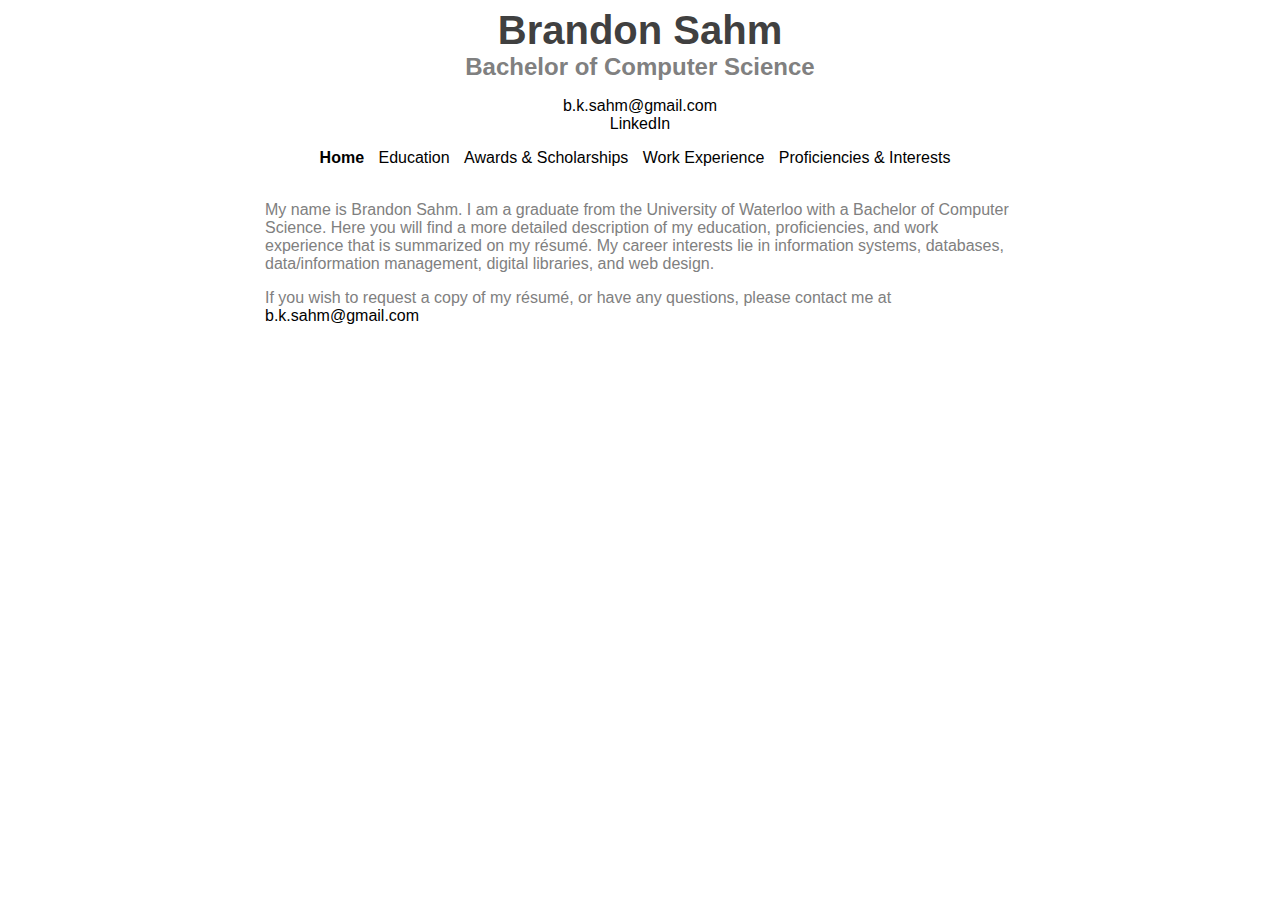
<file: index.html>
<!DOCTYPE html>
<html lang="en">
	<head>
		<title>Brandon Sahm - Home</title>
		<link href="styles.css" type="text/css" rel="stylesheet" />
		<meta http-equiv="content-type" content="text/html; charset=UTF-8">
		<meta name="viewport" content="width=device-width; initial-scale=1.0" />
	</head>
	<body>
		<div id="wrapper">
			<div id="header">
				<h1>Brandon Sahm</h1>
				<h2>Bachelor of Computer Science</h2>
				<p><a href="mailto:b.k.sahm@gmail.com">b.k.sahm@gmail.com</a><br />
				<a href="https://ca.linkedin.com/pub/brandon-sahm/102/932/ab7" target="_blank">LinkedIn</a></p>
			
				<div id="website_links">
					<nav>
						<ul>
							<li><span class="deactivated_link">Home</span></li>
							<li><a href="education.html">Education</a></li>
							<li><a href="awards_&_scholarships.html">Awards & Scholarships</a></li>
							<li><a href="work_experience.html">Work Experience</a></li>
							<li><a href="proficiencies_&_interests.html">Proficiencies & Interests</a></li>
						</ul>
						
						<select onChange="window.location.href=this.value">
							<option value="" selected="selected">Navigate Here:</option> 
							<option value="">Home</option> 
							<option value="education.html">Education</option> 
							<option value="awards_&_scholarships.html">Awards & Scholarships</option> 
							<option value="work_experience.html">Work Experience</option> 
							<option value="proficiencies_&_interests.html">Proficiencies & Interests</option>
						</select>
						
					</nav>
					<br />
				</div>
			</div>
		
			<p>My name is Brandon Sahm. I am a graduate from the University of Waterloo with a Bachelor of Computer Science. Here you will find a more detailed description of my education, proficiencies, and work experience that is summarized on my r&eacute;sum&eacute;. My career interests lie in information systems, databases, data/information management, digital libraries, and web design.</p>
			
			<p>If you wish to request a copy of my r&eacute;sum&eacute;, or have any questions, please contact me at <a href="mailto:b.k.sahm@gmail.com">b.k.sahm@gmail.com</a></p>
		</div>
	</body>
</html>
</file>
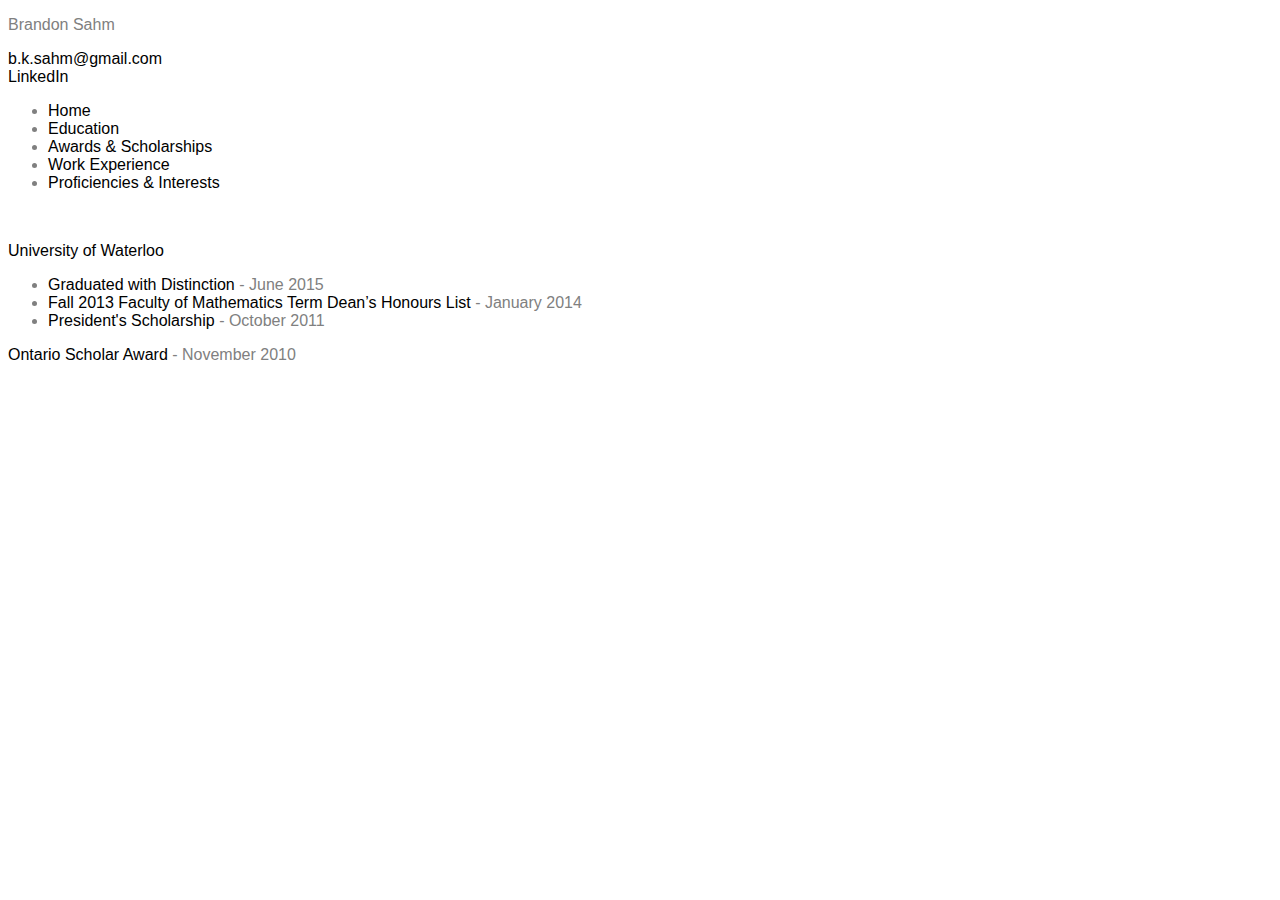
<file: Awards & Scholarships.html>
<!DOCTYPE html>
<html>
	<head>
		<title>Brandon Sahm</title>
		<link href="styles.css" type="text/css" rel="stylesheet" />
	</head>
	<body>
		<div class="Header">
			<p class="Name">Brandon Sahm</p>
			<p><a href="mailto:b.k.sahm@gmail.com">b.k.sahm@gmail.com</a><br />
			<a href="https://ca.linkedin.com/pub/brandon-sahm/102/932/ab7" target="_blank">LinkedIn</a></p>
		
			<div class="Website_Links">
				<ul>
					<li><a href="Home.html">Home</a></li>
					<li><a href="Education.html">Education</a></li>
					<li><a href="Awards & Scholarships.html" class="on">Awards & Scholarships</a></li>
					<li><a href="Work Experience.html">Work Experience</a></li>
					<li><a href="Proficiencies & Interests.html">Proficiencies & Interests</a></li>
				</ul>
			<br />
			</div>
		</div>
		
		<p class="heading"><a href="https://uwaterloo.ca/" target="_blank">University of Waterloo</a></p>
		<ul>
			<li><a href="https://ugradcalendar.uwaterloo.ca/page/MATH-Recognition-of-Excellence" target="_blank">Graduated with Distinction</a> &#45; June 2015</li>
			<li><a href="https://uwaterloo.ca/math/current-undergraduates/funding-and-awards/deans-honours-list/fall-2013" target="_blank">Fall 2013 Faculty of Mathematics Term Dean&#8217s Honours List</a> &#45; January 2014</li>
			<li><a href="https://uwaterloo.ca/find-out-more/financing/scholarships/presidents-scholarships" target="_blank">President's Scholarship</a> &#45; October 2011</li>
		</ul>
		
		<p><a href="http://www.edu.gov.on.ca/extra/eng/ppm/53.html" target="_blank">Ontario Scholar Award</a> &#45; November 2010</p>
	</body>
</html>
</file>
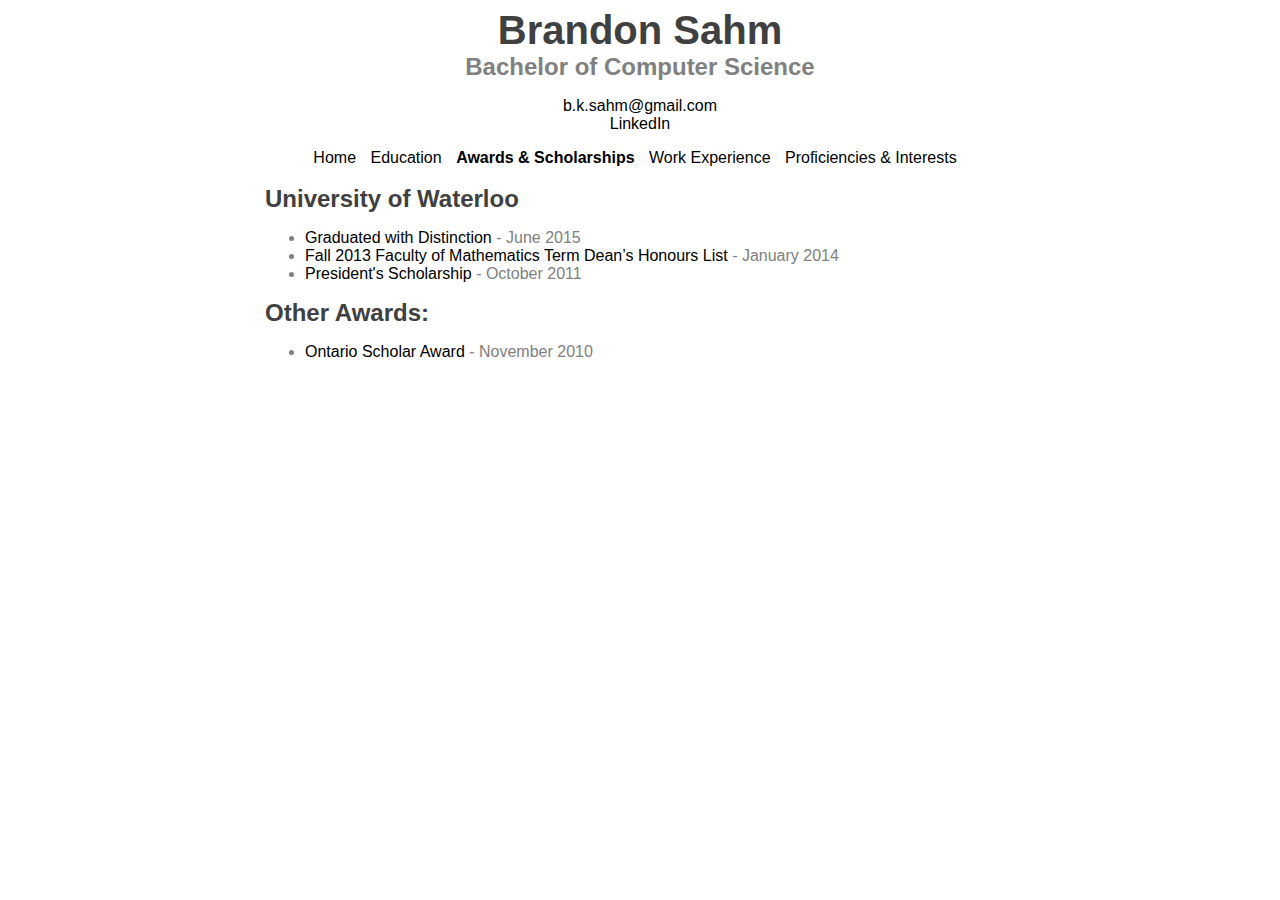
<file: awards_&_scholarships.html>
<!DOCTYPE html>
<html lang="en">
	<head>
		<title>Brandon Sahm - Awards & Scholarships</title>
		<link href="styles.css" type="text/css" rel="stylesheet" />
		<meta http-equiv="content-type" content="text/html; charset=UTF-8">
		<meta name="viewport" content="width=device-width; initial-scale=1.0" />
	</head>
	<body>
		<div id="wrapper">
			<div id="header">
				<h1>Brandon Sahm</h1>
				<h2>Bachelor of Computer Science</h2>
				<p><a href="mailto:b.k.sahm@gmail.com">b.k.sahm@gmail.com</a><br />
				<a href="https://ca.linkedin.com/pub/brandon-sahm/102/932/ab7" target="_blank">LinkedIn</a></p>
			
				<div id="website_links">
					<nav>
						<ul>
							<li><a href="/">Home</a></li>
							<li><a href="education.html">Education</a></li>
							<li><span class="deactivated_link">Awards & Scholarships</span></li>
							<li><a href="work_experience.html">Work Experience</a></li>
							<li><a href="proficiencies_&_interests.html">Proficiencies & Interests</a></li>
						</ul>
						
						<select onChange="window.location.href=this.value">
							<option value="" selected="selected">Navigate Here:</option> 
		
							<option value="index.html">Home</option> 
							<option value="education.html">Education</option> 
							<option value="">Awards & Scholarships</option> 
							<option value="work_experience.html">Work Experience</option> 
							<option value="proficiencies_&_interests.html">Proficiencies & Interests</option>
						</select>
					</nav>
					<br />
				</div>
			</div>
			
			<h2><span class="subtitle">University of Waterloo</span></h2>
			<ul>
				<li><a href="https://ugradcalendar.uwaterloo.ca/page/MATH-Recognition-of-Excellence" target="_blank">Graduated with Distinction</a> &#45; June 2015</li>
				<li><a href="https://uwaterloo.ca/math/current-undergraduates/funding-and-awards/deans-honours-list/fall-2013" target="_blank">Fall 2013 Faculty of Mathematics Term Dean&#8217s Honours List</a> &#45; January 2014</li>
				<li><a href="https://uwaterloo.ca/find-out-more/financing/scholarships/presidents-scholarships" target="_blank">President's Scholarship</a> &#45; October 2011</li>
			</ul>
			
			<h2><span class="subtitle">Other Awards:</span></h2>
			<ul>
				<li><a href="http://www.edu.gov.on.ca/extra/eng/ppm/53.html" target="_blank">Ontario Scholar Award</a> &#45; November 2010</li>
			</ul>
		</div>
	</body>
</html>
</file>
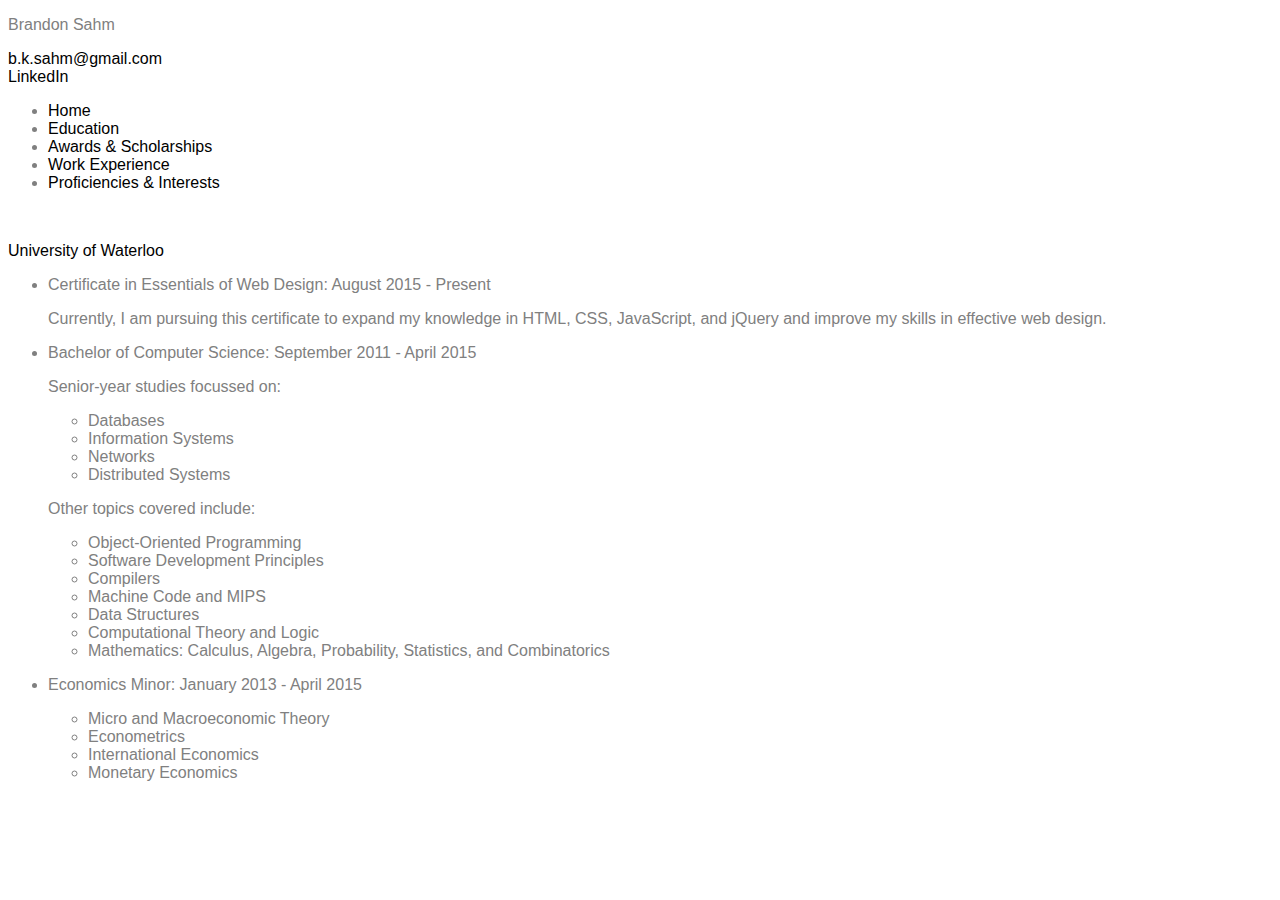
<file: Education.html>
<!DOCTYPE html>
<html>
	<head>
		<title>Brandon Sahm</title>
		<link href="styles.css" type="text/css" rel="stylesheet" />
	</head>
	<body>
		<div class="Header">
			<p class="Name">Brandon Sahm</p>
			<p><a href="mailto:b.k.sahm@gmail.com">b.k.sahm@gmail.com</a><br />
			<a href="https://ca.linkedin.com/pub/brandon-sahm/102/932/ab7" target="_blank">LinkedIn</a></p>
		
			<div class="Website_Links">
				<ul>
					<li><a href="Home.html">Home</a></li>
					<li><a href="Education.html" class="on">Education</a></li>
					<li><a href="Awards & Scholarships.html">Awards & Scholarships</a></li>
					<li><a href="Work Experience.html">Work Experience</a></li>
					<li><a href="Proficiencies & Interests.html">Proficiencies & Interests</a></li>
				</ul>
			<br />
			</div>
		</div>
		
		<p class="heading"><a href="https://uwaterloo.ca/" target="_blank">University of Waterloo</a></p>
		<ul>
			<li>
				<p class="subheading">Certificate in Essentials of Web Design: August 2015 - Present</p>
				<p>Currently, I am pursuing this certificate to expand my knowledge in HTML, CSS, JavaScript, and jQuery and improve my skills in effective web design.</p>
			</li>
		
			<li>
				<p class="subheading">Bachelor of Computer Science: September 2011 - April 2015</p>
				<p>Senior-year studies focussed on:
				<ul>
					<li>Databases</li>
					<li>Information Systems</li>
					<li>Networks</li>
					<li>Distributed Systems</li>
				</ul></p>
				<p>Other topics covered include:
				<ul>
					<li>Object-Oriented Programming</li>
					<li>Software Development Principles</li>
					<li>Compilers</li>
					<li>Machine Code and MIPS</li>
					<li>Data Structures</li>
					<li>Computational Theory and Logic</li>
					<li>Mathematics: Calculus, Algebra, Probability, Statistics, and Combinatorics</li>
				</ul></p>
			</li>
			
			<li>
				<p class="subheading">Economics Minor: January 2013 - April 2015</p>
				<ul>
					<li>Micro and Macroeconomic Theory</li>
					<li>Econometrics</li>
					<li>International Economics</li>
					<li>Monetary Economics</li>
				</ul></p>
			</li>
		</ul>
	</body>
</html>
</file>
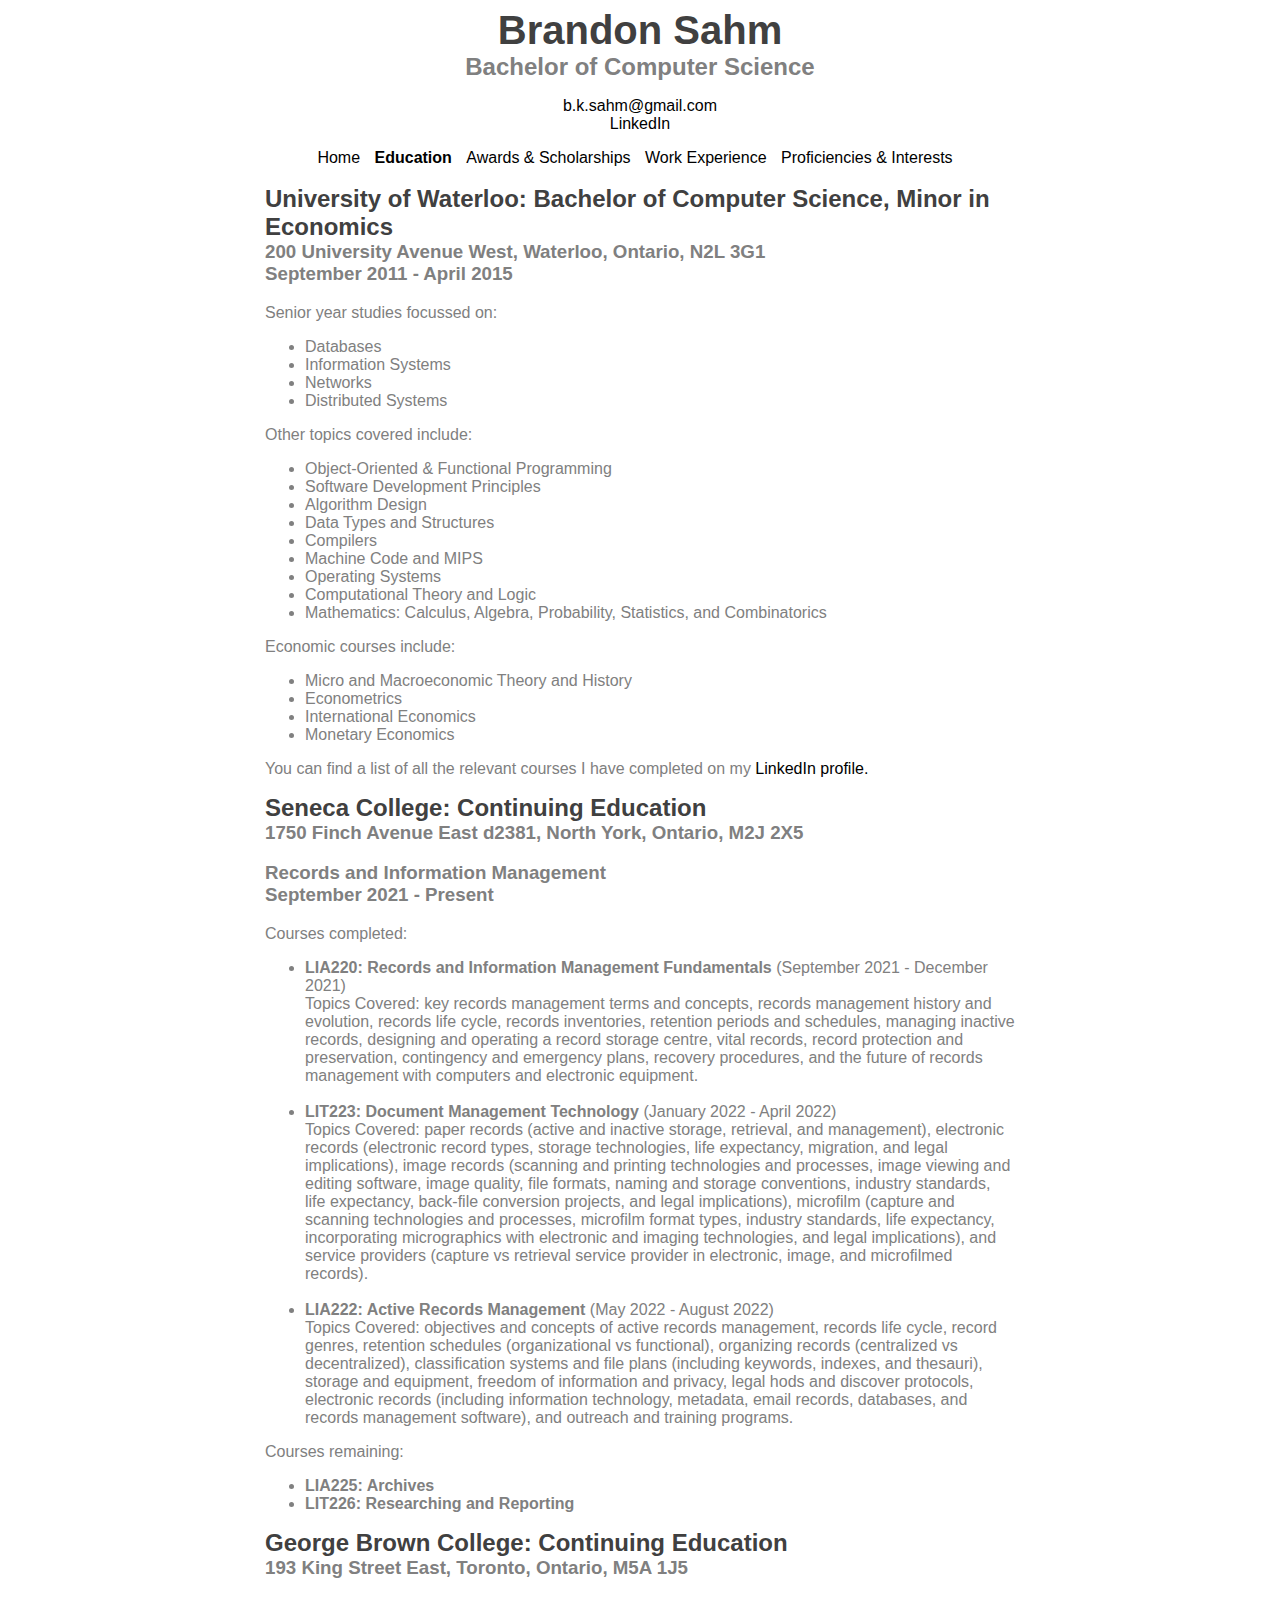
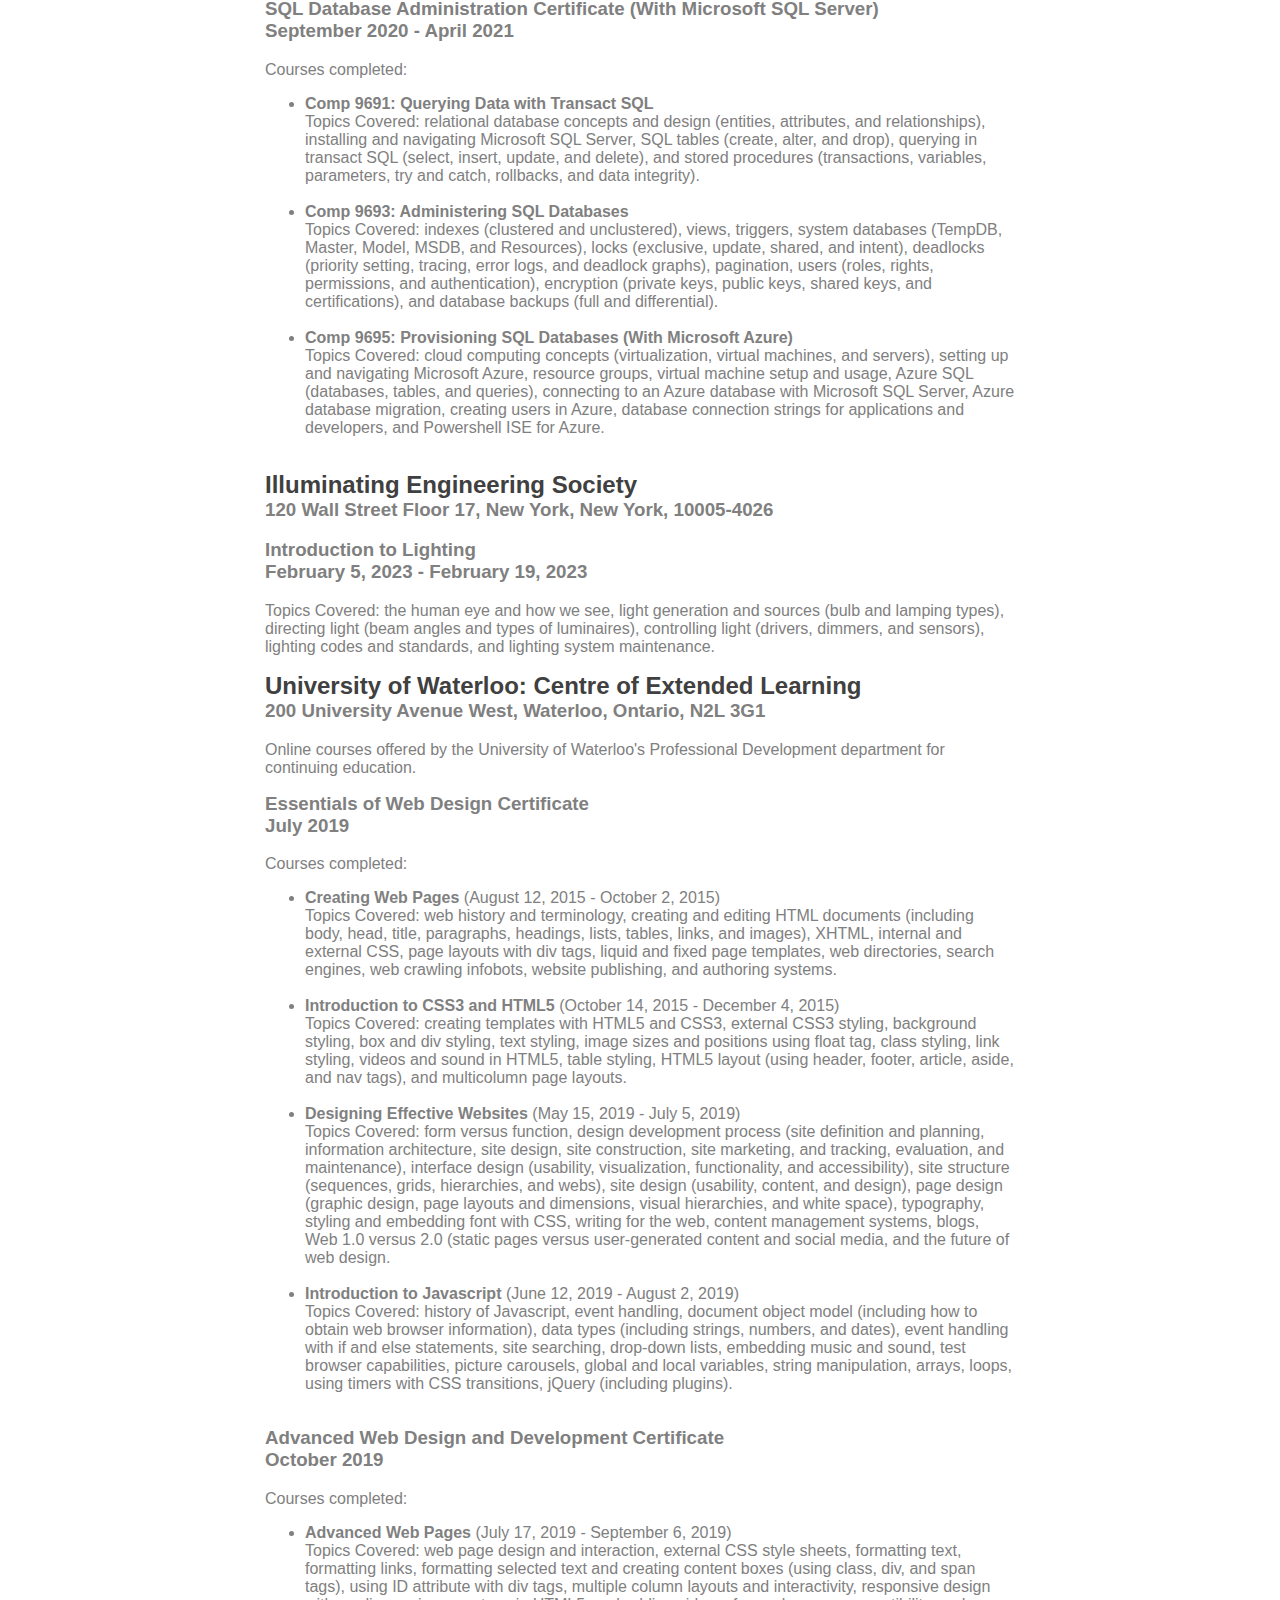
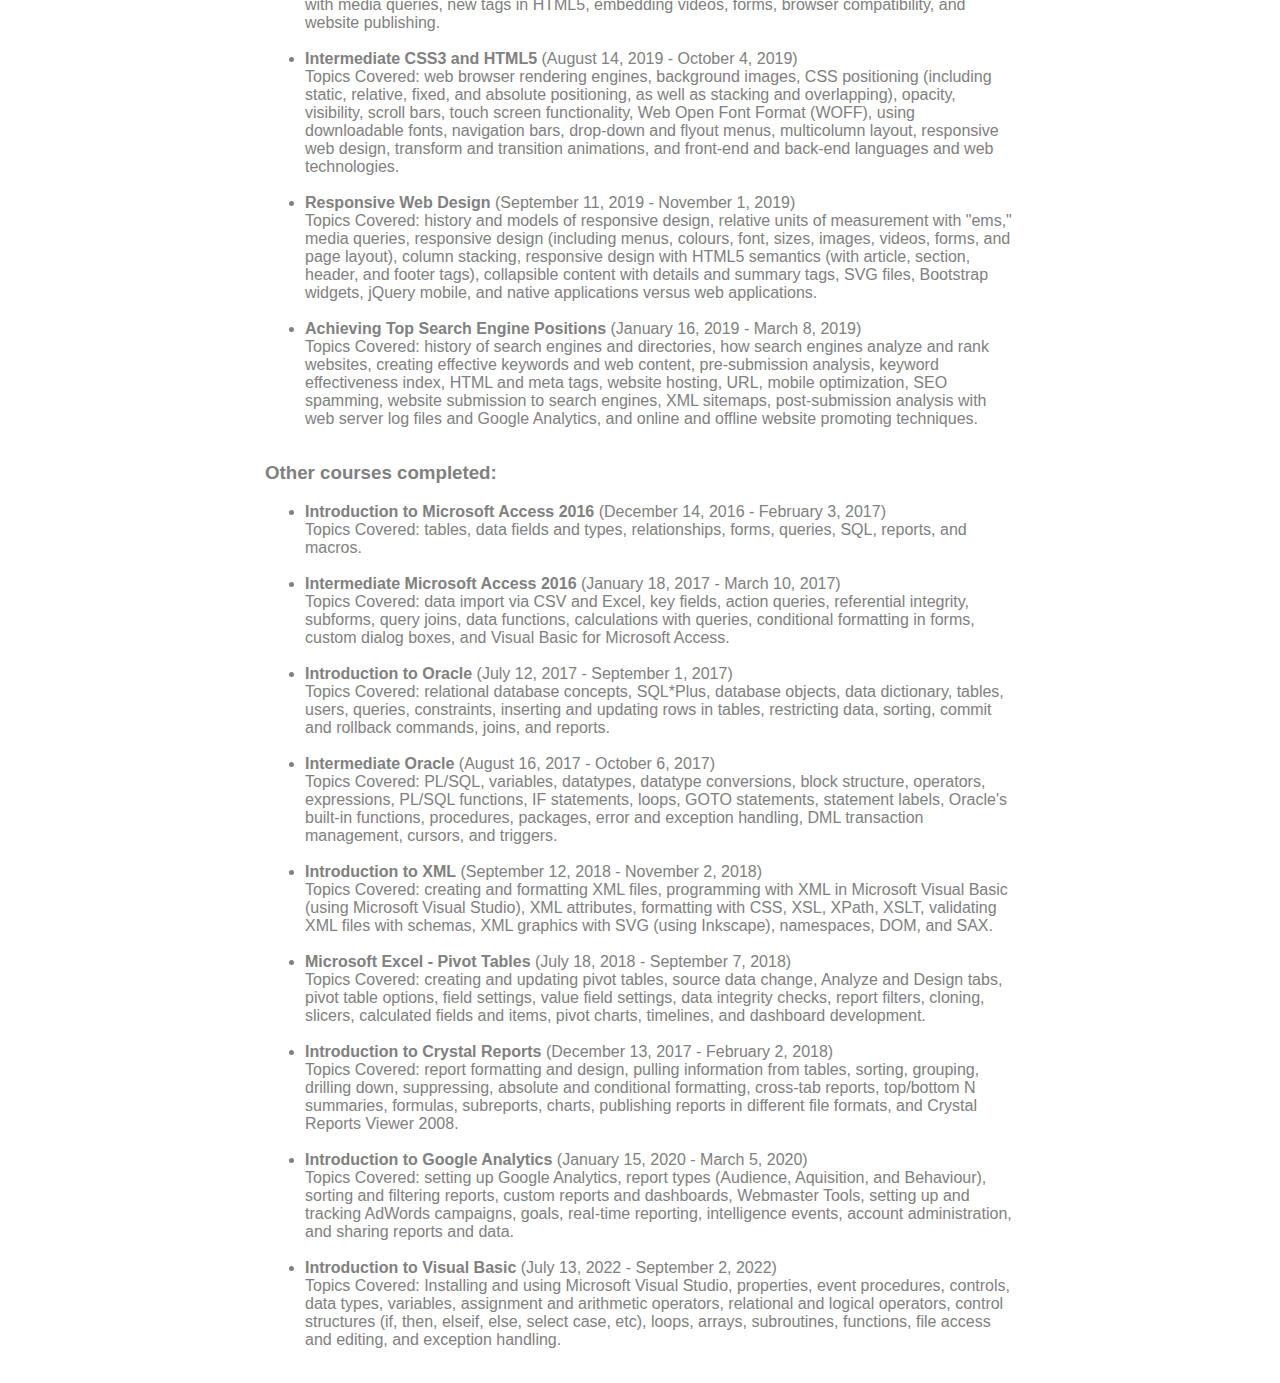
<file: education.html>
<!DOCTYPE html>
<html lang="en">
	<head>
		<title>Brandon - Education</title>
		<link href="styles.css" type="text/css" rel="stylesheet" />
		<meta http-equiv="content-type" content="text/html; charset=UTF-8">
		<meta name="viewport" content="width=device-width; initial-scale=1.0" />
	</head>
	<body>
		<div id="wrapper">
			<div id="header">
				<h1>Brandon Sahm</h1>
				<h2>Bachelor of Computer Science</h2>
				<p><a href="mailto:b.k.sahm@gmail.com">b.k.sahm@gmail.com</a><br />
				<a href="https://ca.linkedin.com/pub/brandon-sahm/102/932/ab7" target="_blank">LinkedIn</a></p>
			
				<div id="website_links">
					<nav>
						<ul>
							<li><a href="index.html">Home</a></li>
							<li><span class="deactivated_link">Education</span></li>
							<li><a href="awards_&_scholarships.html">Awards & Scholarships</a></li>
							<li><a href="work_experience.html">Work Experience</a></li>
							<li><a href="proficiencies_&_interests.html">Proficiencies & Interests</a></li>
						</ul>
						
						<select onChange="window.location.href=this.value">
							<option value="" selected="selected">Navigate Here:</option> 
		
							<option value="index.html">Home</option> 
							<option value="">Education</option> 
							<option value="awards_&_scholarships.html">Awards & Scholarships</option> 
							<option value="work_experience.html">Work Experience</option> 
							<option value="proficiencies_&_interests.html">Proficiencies & Interests</option>
						</select>
					</nav>
					<br />
				</div>
			</div>
			
			<h2><span class="subtitle">University of Waterloo: Bachelor of Computer Science, Minor in Economics</span></h2>
			<h3>200 University Avenue West, Waterloo, Ontario, N2L 3G1<br/>September 2011 - April 2015</h3>
			<p>Senior year studies focussed on:
			<ul>
				<li>Databases</li>
				<li>Information Systems</li>
				<li>Networks</li>
				<li>Distributed Systems</li>
			</ul></p>
			<p>Other topics covered include:
			<ul>
				<li>Object-Oriented & Functional Programming</li>
				<li>Software Development Principles</li>
				<li>Algorithm Design</li>
				<li>Data Types and Structures</li>
				<li>Compilers</li>
				<li>Machine Code and MIPS</li>
				<li>Operating Systems</li>
				<li>Computational Theory and Logic</li>
				<li>Mathematics: Calculus, Algebra, Probability, Statistics, and Combinatorics</li>
			</ul></p>
		
			<p>Economic courses include:
			<ul>
				<li>Micro and Macroeconomic Theory and History</li>
				<li>Econometrics</li>
				<li>International Economics</li>
				<li>Monetary Economics</li>
			</ul></p>
			
			<p>You can find a list of all the relevant courses I have completed on my <a href="https://ca.linkedin.com/pub/brandon-sahm/102/932/ab7" target="_blank">LinkedIn profile.</a></p>
			
			<h2><span class="subtitle">Seneca College: Continuing Education</span></h2>
			<h3>1750 Finch Avenue East d2381, North York, Ontario, M2J 2X5</h3>
			<h3>Records and Information Management<br/>September 2021 - Present</h3>
			<p>Courses completed:
			<ul>
				<li><b>LIA220: Records and Information Management Fundamentals</b> (September 2021 - December 2021)<br/>
				Topics Covered: key records management terms and concepts, records management history and evolution, records life cycle, records inventories, retention periods and schedules, managing inactive records, designing and operating a record storage centre, vital records, record protection and preservation, contingency and emergency plans, recovery procedures, and the future of records management with computers and electronic equipment.</li><br/>
				<li><b>LIT223: Document Management Technology</b> (January 2022 - April 2022)<br/>
				Topics Covered: paper records (active and inactive storage, retrieval, and management), electronic records (electronic record types, storage technologies, life expectancy, migration, and legal implications), image records (scanning and printing technologies and processes, image viewing and editing software, image quality, file formats, naming and storage conventions, industry standards, life expectancy, back-file conversion projects, and legal implications), microfilm (capture and scanning technologies and processes, microfilm format types, industry standards, life expectancy, incorporating micrographics with electronic and imaging technologies, and legal implications), and service providers (capture vs retrieval service provider in electronic, image, and microfilmed records).</li><br/>
				<li><b>LIA222: Active Records Management</b> (May 2022 - August 2022)<br/>
				Topics Covered: objectives and concepts of active records management, records life cycle, record genres, retention schedules (organizational vs functional), organizing records (centralized vs decentralized), classification systems and file plans (including keywords, indexes, and thesauri), storage and equipment, freedom of information and privacy, legal hods and discover protocols, electronic records (including information technology, metadata, email records, databases, and records management software), and outreach and training programs.</li>
			</ul></p>
			Courses remaining:
			<ul>
				<li><b>LIA225: Archives</b></li>
				<li><b>LIT226: Researching and Reporting</b></li>
			</ul></p>

			<h2><span class="subtitle">George Brown College: Continuing Education</span></h2>
			<h3>193 King Street East, Toronto, Ontario, M5A 1J5</h3>
			<h3>SQL Database Administration Certificate (With Microsoft SQL Server)<br/>September 2020 - April 2021</h3>
			<p>Courses completed:
			<ul>
				<li><b>Comp 9691: Querying Data with Transact SQL</b><br/>
				Topics Covered: relational database concepts and design (entities, attributes, and relationships), installing and navigating Microsoft SQL Server, SQL tables (create, alter, and drop), querying in transact SQL (select, insert, update, and delete), and stored procedures (transactions, variables, parameters, try and catch, rollbacks, and data integrity).</li><br/>
				<li><b>Comp 9693: Administering SQL Databases</b><br/>
				Topics Covered: indexes (clustered and unclustered), views, triggers, system databases (TempDB, Master, Model, MSDB, and Resources), locks (exclusive, update, shared, and intent), deadlocks (priority setting, tracing, error logs, and deadlock graphs), pagination, users (roles, rights, permissions, and authentication), encryption (private keys, public keys, shared keys, and certifications), and database backups (full and differential).</li><br/>
				<li><b>Comp 9695: Provisioning SQL Databases (With Microsoft Azure)</b><br/>
				Topics Covered: cloud computing concepts (virtualization, virtual machines, and servers), setting up and navigating Microsoft Azure, resource groups, virtual machine setup and usage, Azure SQL (databases, tables, and queries), connecting to an Azure database with Microsoft SQL Server, Azure database migration, creating users in Azure, database connection strings for applications and developers, and Powershell ISE for Azure.</li><br/>
			</ul></p>

			<h2><span class="subtitle">Illuminating Engineering Society</span></h2>
			<h3>120 Wall Street Floor 17, New York, New York, 10005-4026</h3>
			<h3>Introduction to Lighting<br/>February 5, 2023 - February 19, 2023</h3>
			<p>Topics Covered: the human eye and how we see, light generation and sources (bulb and lamping types), directing light (beam angles and types of luminaires), controlling light (drivers, dimmers, and sensors), lighting codes and standards, and lighting system maintenance.</p>

			<h2><span class="subtitle">University of Waterloo: Centre of Extended Learning</span></h2>
			<h3>200 University Avenue West, Waterloo, Ontario, N2L 3G1</h3>
			<p>Online courses offered by the University of Waterloo's Professional Development department for continuing education.</p>
			<h3>Essentials of Web Design Certificate<br/>July 2019</h3>
			<p>Courses completed:
			<ul>
				<li><b>Creating Web Pages</b> (August 12, 2015 - October 2, 2015)<br/>
				Topics Covered: web history and terminology, creating and editing HTML documents (including body, head, title, paragraphs, headings, lists, tables, links, and images), XHTML, internal and external CSS, page layouts with div tags, liquid and fixed page templates, web directories, search engines, web crawling infobots, website publishing, and authoring systems.</li><br/>
				<li><b>Introduction to CSS3 and HTML5</b> (October 14, 2015 - December 4, 2015)<br/>
				Topics Covered: creating templates with HTML5 and CSS3, external CSS3 styling, background styling, box and div styling, text styling, image sizes and positions using float tag, class styling, link styling, videos and sound in HTML5, table styling, HTML5 layout (using header, footer, article, aside, and nav tags), and multicolumn page layouts.</li><br/>
				<li><b>Designing Effective Websites</b> (May 15, 2019 - July 5, 2019)<br/>
				Topics Covered: form versus function, design development process (site definition and planning, information architecture, site design, site construction, site marketing, and tracking, evaluation, and maintenance), interface design (usability, visualization, functionality, and accessibility), site structure (sequences, grids, hierarchies, and webs), site design (usability, content, and design), page design (graphic design, page layouts and dimensions, visual hierarchies, and white space), typography, styling and embedding font with CSS, writing for the web, content management systems, blogs, Web 1.0 versus 2.0 (static pages versus user-generated content and social media, and the future of web design.</li><br/>
				<li><b>Introduction to Javascript</b> (June 12, 2019 - August 2, 2019)<br/>
				Topics Covered: history of Javascript, event handling, document object model (including how to obtain web browser information), data types (including strings, numbers, and dates), event handling with if and else statements, site searching, drop-down lists, embedding music and sound, test browser capabilities, picture carousels, global and local variables, string manipulation, arrays, loops, using timers with CSS transitions, jQuery (including plugins).</li><br/>
			</ul></p>
			
			<h3>Advanced Web Design and Development Certificate<br/>October 2019</h3>
			<p>Courses completed:
			<ul>
				<li><b>Advanced Web Pages</b> (July 17, 2019 - September 6, 2019)<br/>
				Topics Covered: web page design and interaction, external CSS style sheets, formatting text, formatting links, formatting selected text and creating content boxes (using class, div, and span tags), using ID attribute with div tags, multiple column layouts and interactivity, responsive design with media queries, new tags in HTML5, embedding videos, forms, browser compatibility, and website publishing.</li><br/>
				<li><b>Intermediate CSS3 and HTML5</b> (August 14, 2019 - October 4, 2019)<br/>
				Topics Covered: web browser rendering engines, background images, CSS positioning (including static, relative, fixed, and absolute positioning, as well as stacking and overlapping), opacity, visibility, scroll bars, touch screen functionality, Web Open Font Format (WOFF), using downloadable fonts, navigation bars, drop-down and flyout menus, multicolumn layout, responsive web design, transform and transition animations, and front-end and back-end languages and web technologies.</li><br/>
				<li><b>Responsive Web Design</b> (September 11, 2019 - November 1, 2019)<br/>
				Topics Covered: history and models of responsive design, relative units of measurement with "ems," media queries, responsive design (including menus, colours, font, sizes, images, videos, forms, and page layout), column stacking, responsive design with HTML5 semantics (with article, section, header, and footer tags), collapsible content with details and summary tags, SVG files, Bootstrap widgets, jQuery mobile, and native applications versus web applications.</li><br/>
				<li><b>Achieving Top Search Engine Positions</b> (January 16, 2019 - March 8, 2019)<br/>
				Topics Covered: history of search engines and directories, how search engines analyze and rank websites, creating effective keywords and web content, pre-submission analysis, keyword effectiveness index, HTML and meta tags, website hosting, URL, mobile optimization, SEO spamming, website submission to search engines, XML sitemaps, post-submission analysis with web server log files and Google Analytics, and online and offline website promoting techniques.</li><br/>
			</ul></p>
			
			<p><h3>Other courses completed:</h3>
			<ul>
				<li><b>Introduction to Microsoft Access 2016</b> (December 14, 2016 - February 3, 2017)<br/>
				Topics Covered: tables, data fields and types, relationships, forms, queries, SQL, reports, and macros.</li><br/>
				<li><b>Intermediate Microsoft Access 2016</b> (January 18, 2017 - March 10, 2017)<br/>
				Topics Covered: data import via CSV and Excel, key fields, action queries, referential integrity, subforms, query joins, data functions, calculations with queries, conditional formatting in forms, custom dialog boxes, and Visual Basic for Microsoft Access.</li><br/>
				<li><b>Introduction to Oracle</b> (July 12, 2017 - September 1, 2017)<br/>
				Topics Covered: relational database concepts, SQL*Plus, database objects, data dictionary, tables, users, queries, constraints, inserting and updating rows in tables, restricting data, sorting, commit and rollback commands, joins, and reports.</li><br/>
				<li><b>Intermediate Oracle</b> (August 16, 2017 - October 6, 2017)<br/>
				Topics Covered: PL/SQL, variables, datatypes, datatype conversions, block structure, operators, expressions, PL/SQL functions, IF statements, loops, GOTO statements, statement labels, Oracle's built-in functions, procedures, packages, error and exception handling, DML transaction management, cursors, and triggers.</li><br/>
				<li><b>Introduction to XML</b> (September 12, 2018 - November 2, 2018)<br/>
				Topics Covered: creating and formatting XML files, programming with XML in Microsoft Visual Basic (using Microsoft Visual Studio), XML attributes, formatting with CSS, XSL, XPath, XSLT, validating XML files with schemas, XML graphics with SVG (using Inkscape), namespaces, DOM, and SAX.</li><br/>
				<li><b>Microsoft Excel - Pivot Tables</b> (July 18, 2018 - September 7, 2018)<br/>
				Topics Covered: creating and updating pivot tables, source data change, Analyze and Design tabs, pivot table options, field settings, value field settings, data integrity checks, report filters, cloning, slicers, calculated fields and items, pivot charts, timelines, and dashboard development.</li><br/>
				<li><b>Introduction to Crystal Reports</b> (December 13, 2017 - February 2, 2018)<br/>
				Topics Covered: report formatting and design, pulling information from tables, sorting, grouping, drilling down, suppressing, absolute and conditional formatting, cross-tab reports, top/bottom N summaries, formulas, subreports, charts, publishing reports in different file formats, and Crystal Reports Viewer 2008.</li><br/>
				<li><b>Introduction to Google Analytics</b> (January 15, 2020 - March 5, 2020)<br/>
				Topics Covered: setting up Google Analytics, report types (Audience, Aquisition, and Behaviour), sorting and filtering reports, custom reports and dashboards, Webmaster Tools, setting up and tracking AdWords campaigns, goals, real-time reporting, intelligence events, account administration, and sharing reports and data.</li><br/>
				<li><b>Introduction to Visual Basic</b> (July 13, 2022 - September 2, 2022)<br/>
				Topics Covered: Installing and using Microsoft Visual Studio, properties, event procedures, controls, data types, variables, assignment and arithmetic operators, relational and logical operators, control structures (if, then, elseif, else, select case, etc), loops, arrays, subroutines, functions, file access and editing, and exception handling.</li><br/>
			</ul></p>
		</div>
	</body>
</html>
</file>
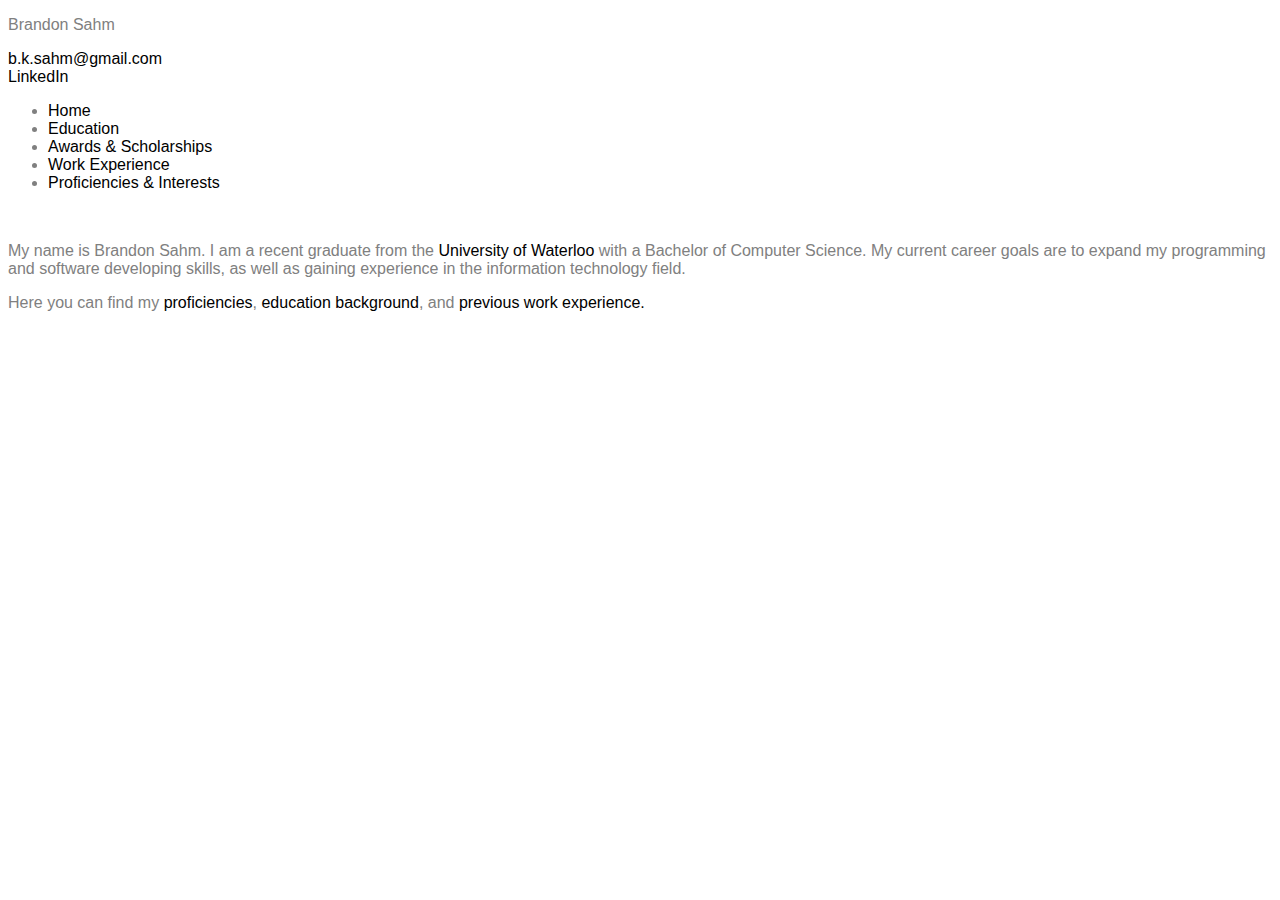
<file: Home.html>
<!DOCTYPE html>
<html>
	<head>
		<title>Brandon Sahm</title>
		<link href="styles.css" type="text/css" rel="stylesheet" />
	</head>
	<body>
		<div class="Header">
			<p class="Name">Brandon Sahm</p>
			<p><a href="mailto:b.k.sahm@gmail.com">b.k.sahm@gmail.com</a><br />
			<a href="https://ca.linkedin.com/pub/brandon-sahm/102/932/ab7" target="_blank">LinkedIn</a></p>
		
			<div class="Website_Links">
				<ul>
					<li><a href="Home.html" class="on">Home</a></li>
					<li><a href="Education.html">Education</a></li>
					<li><a href="Awards & Scholarships.html">Awards & Scholarships</a></li>
					<li><a href="Work Experience.html">Work Experience</a></li>
					<li><a href="Proficiencies & Interests.html">Proficiencies & Interests</a></li>
				</ul>
			<br />
			</div>
		</div>
		
		<p>My name is Brandon Sahm. I am a recent graduate from the <a href="https://uwaterloo.ca/" target="_blank">University of Waterloo</a> with a Bachelor of Computer Science. My current career goals are to expand my programming and software developing skills, as well as gaining experience in the information technology field.</p>
		
		<p>Here you can find my <a href="Proficiencies & Interests.html">proficiencies</a>, <a href="Education, Awards, & Scholarships.html">education background</a>, and <a href="Work Experience.html">previous work experience.</a></p>
		</div>
	</body>
</html>
</file>
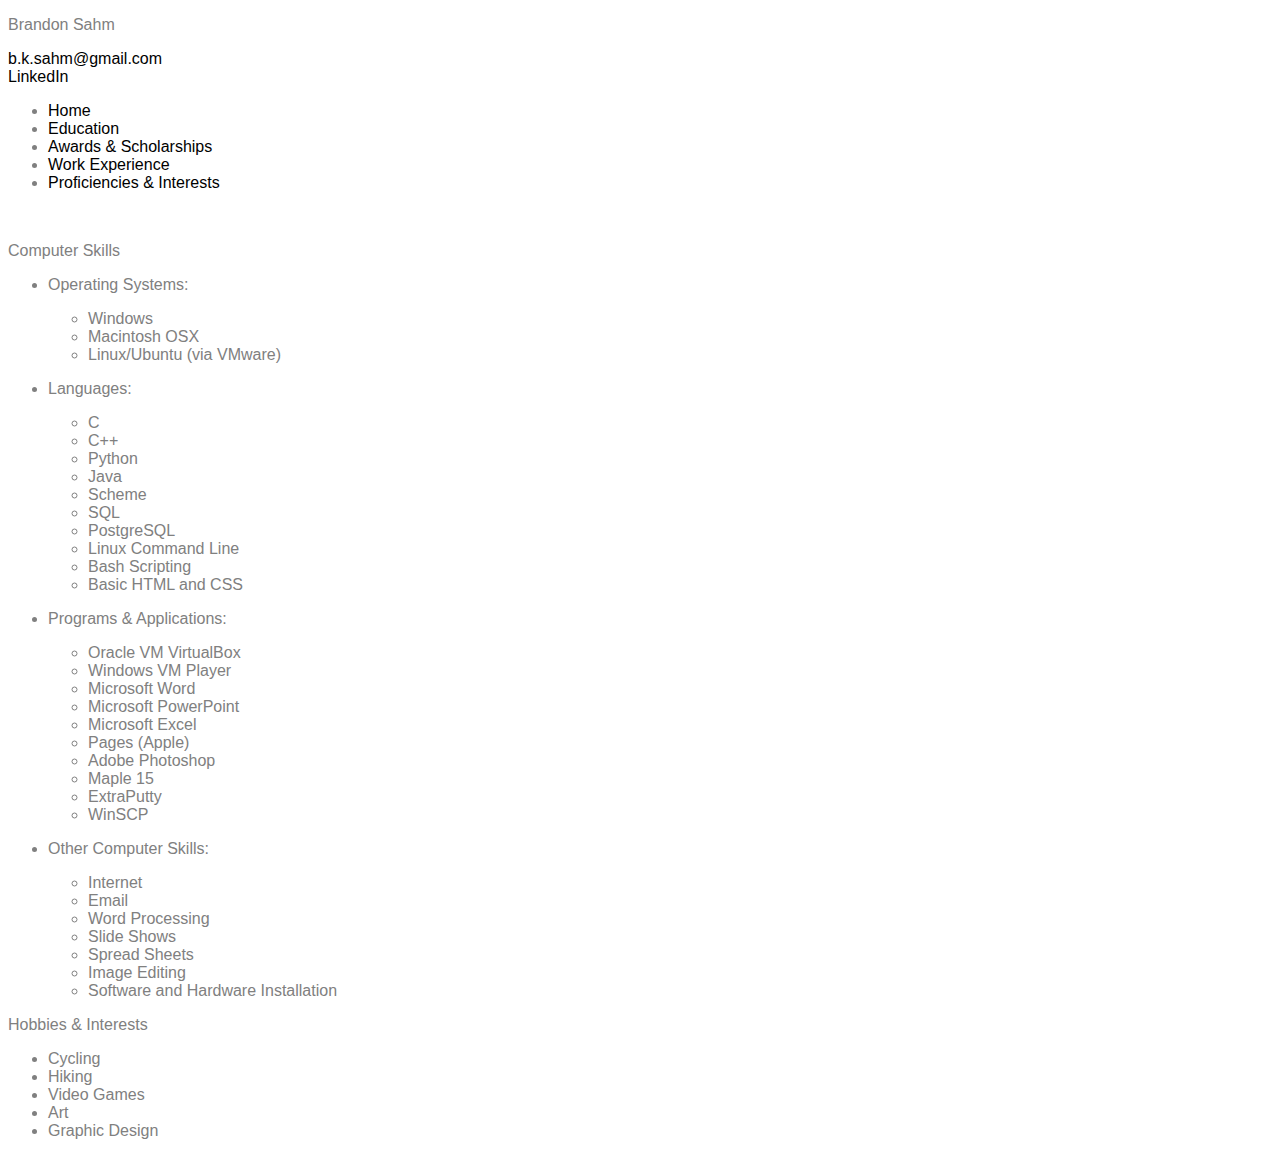
<file: Proficiencies & Interests.html>
<!DOCTYPE html>
<html>
	<head>
		<title>Brandon Sahm</title>
		<link href="styles.css" type="text/css" rel="stylesheet" />
	</head>
	<body>
		<div class="Header">
			<p class="Name">Brandon Sahm</p>
			<p><a href="mailto:b.k.sahm@gmail.com">b.k.sahm@gmail.com</a><br />
			<a href="https://ca.linkedin.com/pub/brandon-sahm/102/932/ab7" target="_blank">LinkedIn</a></p>
		
			<div class="Website_Links">
				<ul>
					<li><a href="Home.html">Home</a></li>
					<li><a href="Education.html">Education</a></li>
					<li><a href="Awards & Scholarships.html">Awards & Scholarships</a></li>
					<li><a href="Work Experience.html">Work Experience</a></li>
					<li><a href="Proficiencies & Interests.html" class="on">Proficiencies & Interests</a></li>
				</ul>
			<br />
			</div>
		</div>
		
		<div class="Computer_Skills">
			<p class="heading">Computer Skills</p>
			<ul>
				<li>
					<p class="subheading">Operating Systems:</p>
					<ul>
						<li>Windows</li>
						<li>Macintosh OSX</li>
						<li>Linux/Ubuntu (via VMware)</li>
					</ul>
				</li>
				<li>
					<p class="subheading">Languages:</p>
					<ul>
						<li>C</li>
						<li>C++</li>
						<li>Python</li>
						<li>Java</li>
						<li>Scheme</li>
						<li>SQL</li>
						<li>PostgreSQL</li>
						<li>Linux Command Line</li>
						<li>Bash Scripting</li>
						<li>Basic HTML and CSS</li>
					</ul>
				</li>
				<li>
					<p class="subheading">Programs & Applications:</p>
					<ul>
						<li>Oracle VM VirtualBox</li>
						<li>Windows VM Player</li>
						<li>Microsoft Word</li>
						<li>Microsoft PowerPoint</li>
						<li>Microsoft Excel</li>
						<li>Pages (Apple)</li>
						<li>Adobe Photoshop</li>
						<li>Maple 15</li>
						<li>ExtraPutty</li>
						<li>WinSCP</li>
					</ul>
				</li>
				<li>
					<p class="subheading">Other Computer Skills:</p>
					<ul>
						<li>Internet</li>
						<li>Email</li>
						<li>Word Processing</li>
						<li>Slide Shows</li>
						<li>Spread Sheets</li>
						<li>Image Editing</li>
						<li>Software and Hardware Installation</li>
					</ul>
				</li>
			</ul>
		</div>
		
		<div class="Hobbies_&_Interests">
			<p class="heading">Hobbies & Interests</p>
			<ul>
				<li>Cycling</li>
				<li>Hiking</li>
				<li>Video Games</li>
				<li>Art</li>
				<li>Graphic Design</li>
			</ul>
		</div>
	</body>
</html>
</file>
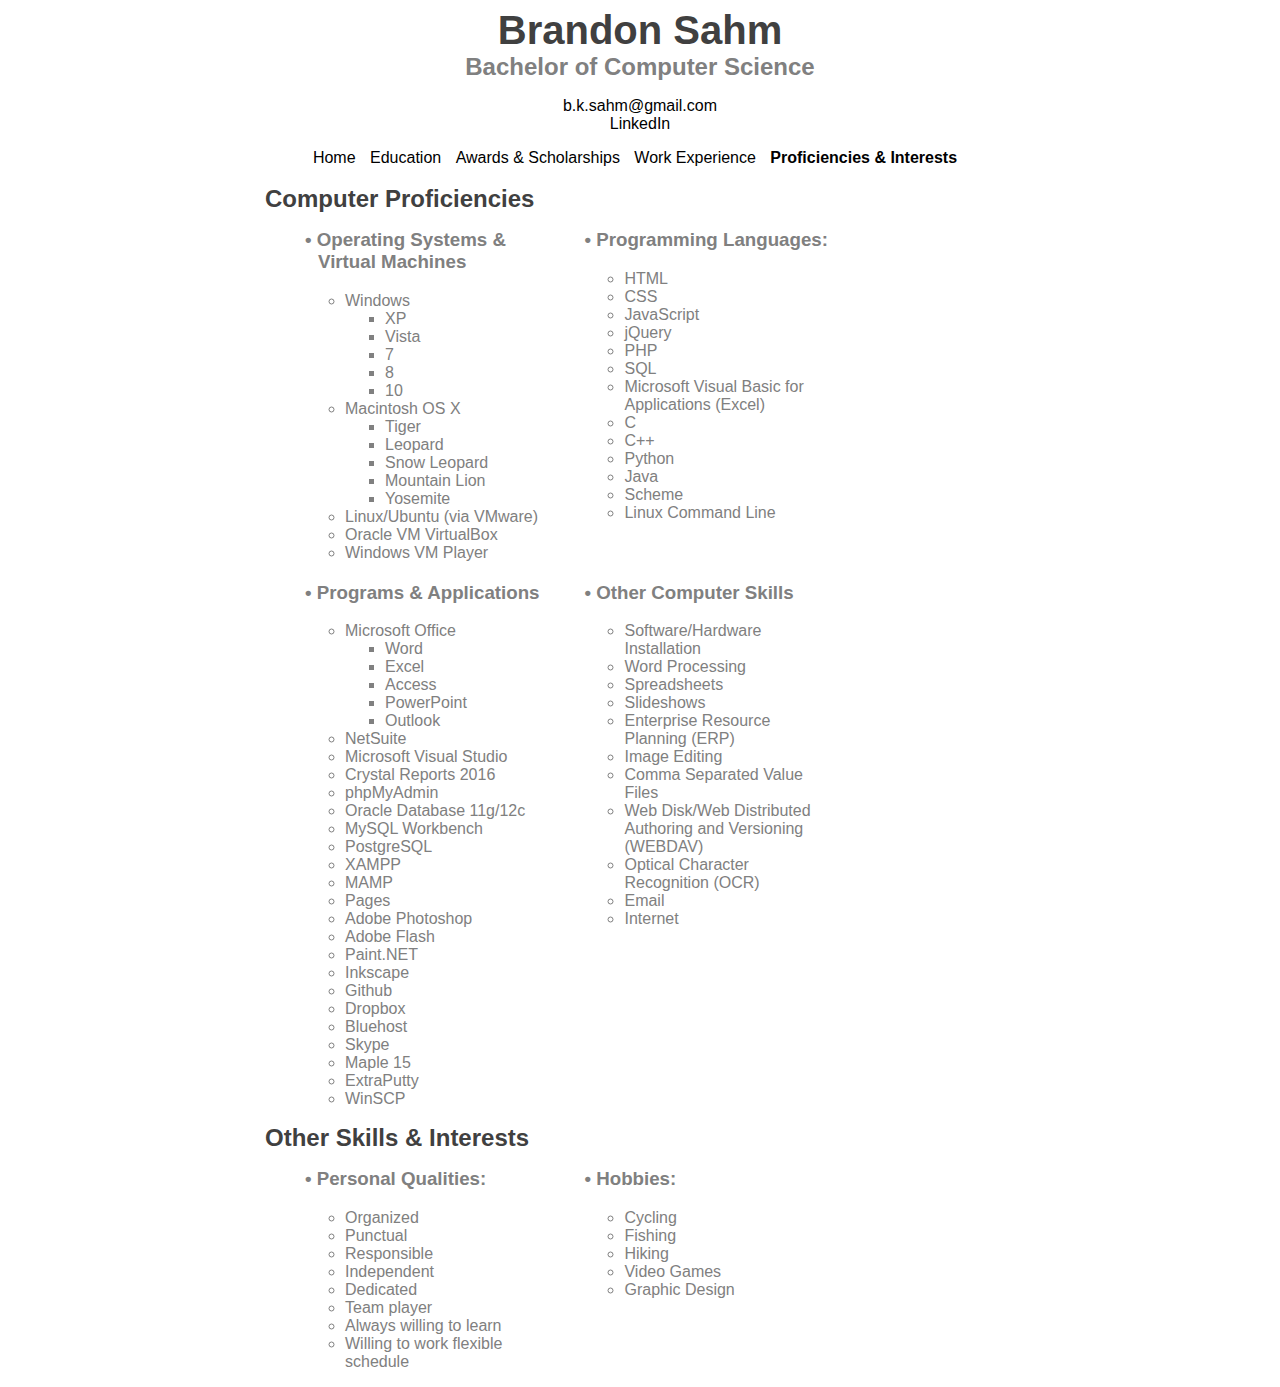
<file: proficiencies_&_interests.html>
<!DOCTYPE html>
<html lang="en">
	<head>
		<title>Brandon Sahm - Proficiencies & Interests</title>
		<link href="styles.css" type="text/css" rel="stylesheet" />
		<meta http-equiv="content-type" content="text/html; charset=UTF-8">
		<meta name="viewport" content="width=device-width; initial-scale=1.0" />
	</head>
	<body>
		<div id="wrapper">
			<div id="header">
				<h1>Brandon Sahm</h1>
				<h2>Bachelor of Computer Science</h2>
				<p><a href="mailto:b.k.sahm@gmail.com">b.k.sahm@gmail.com</a><br />
				<a href="https://ca.linkedin.com/pub/brandon-sahm/102/932/ab7" target="_blank">LinkedIn</a></p>
			
				<div id="website_links">
					<nav>
						<ul>
							<li><a href="index.html">Home</a></li>
							<li><a href="education.html">Education</a></li>
							<li><a href="awards_&_scholarships.html">Awards & Scholarships</a></li>
							<li><a href="work_experience.html">Work Experience</a></li>
							<li><span class="deactivated_link">Proficiencies & Interests</span></li>
						</ul>
						
						<select onChange="window.location.href=this.value">
							<option value="" selected="selected">Navigate Here:</option> 
		
							<option value="index.html">Home</option> 
							<option value="education.html">Education</option> 
							<option value="awards_&_scholarships.html">Awards & Scholarships</option> 
							<option value="work_experience.html">Work Experience</option> 
							<option value="">Proficiencies & Interests</option>
						</select>
					</nav>
					<br />
				</div>
			</div>
			
			<div id="computer_skills">
				<h2><span class="subtitle">Computer Proficiencies</span></h2>
				<ul>
					<li id="os_and_vm">
						<h3>&bull;  Operating Systems & <br /><span class="vm_padding">Virtual Machines</span></h3>
						<ul>
							<li>Windows
								<ul>
									<li>XP</li>
									<li>Vista</li>
									<li>7</li>
									<li>8</li>
									<li>10</li>
								</ul>
							</li>
							<li>Macintosh OS X
								<ul>
									<li>Tiger</li>
									<li>Leopard</li>
									<li>Snow Leopard</li>
									<li>Mountain Lion</li>
									<li>Yosemite</li>
								</ul>
							</li>
							<li>Linux/Ubuntu (via VMware)</li>
							<li>Oracle VM VirtualBox</li>
							<li>Windows VM Player</li>
						</ul>
					</li>
					<li id="programming_languages">
						<h3>&bull; Programming Languages:</h3>
						<ul>
							<li>HTML</li>
							<li>CSS</li>
							<li>JavaScript</li>
							<li>jQuery</li>
							<li>PHP</li>
							<li>SQL</li>
							<li>Microsoft Visual Basic for Applications (Excel)</li> 
							<li>C</li>
							<li>C++</li>
							<li>Python</li>
							<li>Java</li>
							<li>Scheme</li>
							<li>Linux Command Line</li>
						</ul>
					</li>
					<li id="programs_and_applications">
						<h3>&bull; Programs & Applications</h3>
						<ul>
							<li>Microsoft Office
								<ul>
									<li>Word</li>
									<li>Excel</li>
									<li>Access</li>
									<li>PowerPoint</li>
									<li>Outlook</li>
								</ul>
							</li>
							<li>NetSuite</li>
							<li>Microsoft Visual Studio</li>
							<li>Crystal Reports 2016</li>
							<li>phpMyAdmin</li>
							<li>Oracle Database 11g/12c</li>
							<li>MySQL Workbench</li>
							<li>PostgreSQL</li>
							<li>XAMPP</li>
							<li>MAMP</li>
							<li>Pages</li>
							<li>Adobe Photoshop</li>
							<li>Adobe Flash</li>
							<li>Paint.NET</li>
							<li>Inkscape</li>
							<li>Github</li>
							<li>Dropbox</li>
							<li>Bluehost</li>
							<li>Skype</li>
							<li>Maple 15</li>
							<li>ExtraPutty</li>
							<li>WinSCP</li>
						</ul>
					</li>
					<li id="other_computer_skills">
						<h3>&bull; Other Computer Skills</h3>
						<ul>
							<li>Software/Hardware Installation</li>
							<li>Word Processing</li>
							<li>Spreadsheets</li>
							<li>Slideshows</li>
							<li>Enterprise Resource Planning (ERP)</li>
							<li>Image Editing</li>
							<li>Comma Separated Value Files</li>
							<li>Web Disk/Web Distributed Authoring and Versioning (WEBDAV)</li>
							<li>Optical Character Recognition (OCR)</li>
							<li>Email</li>
							<li>Internet</li>
						</ul>
					</li>
				</ul>
			</div>
			
			<div id="other_skills">
				<h2><span class="subtitle">Other Skills & Interests</span></h2>
				<ul>
					<li id="personal_qualities">
						<h3>&bull; Personal Qualities:</h3>
						<ul>
							<li>Organized</li>
							<li>Punctual</li>
							<li>Responsible</li>
							<li>Independent</li>
							<li>Dedicated</li>
							<li>Team player</li>
							<li>Always willing to learn</li>
							<li>Willing to work flexible schedule</li>
						</ul>
					</li>
					<li id="hobbies">
						<h3>&bull; Hobbies:</h3>
						<ul>
							<li>Cycling</li>
							<li>Fishing</li>
							<li>Hiking</li>
							<li>Video Games</li>
							<li>Graphic Design</li>
						</ul>
					</li>
				</ul>
			</div>
		</div>
	</body>
</html>
</file>
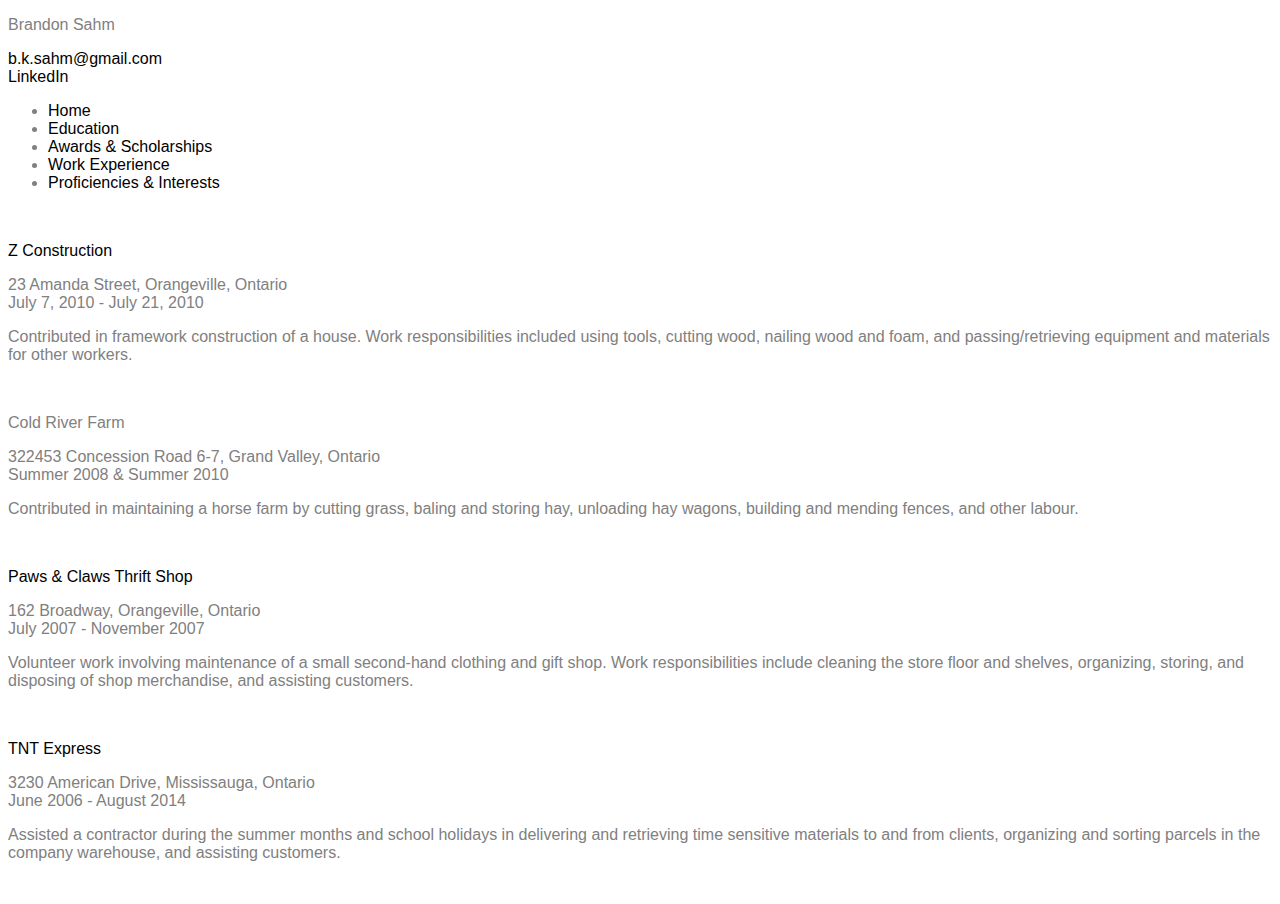
<file: Work History.html>
<!DOCTYPE html>
<html>
	<head>
		<title>Brandon Sahm</title>
		<link href="styles.css" type="text/css" rel="stylesheet" />
	</head>
	<body>
		<div class="Header">
			<p class="Name">Brandon Sahm</p>
			<p><a href="mailto:b.k.sahm@gmail.com">b.k.sahm@gmail.com</a><br />
			<a href="https://ca.linkedin.com/pub/brandon-sahm/102/932/ab7" target="_blank">LinkedIn</a></p>
		
			<div class="Website_Links">
				<ul>
					<li><a href="Home.html">Home</a></li>
					<li><a href="Education.html">Education</a></li>
					<li><a href="Awards & Scholarships.html">Awards & Scholarships</a></li>
					<li><a href="Work Experience.html" class="on">Work Experience</a></li>
					<li><a href="Proficiencies & Interests.html">Proficiencies & Interests</a></li>
				</ul>
			<br />
			</div>
		</div>
		
		<p class="heading"><a href="http://www.zconstruction.ca/" target="_blank">Z Construction</a></p>
		<p class="subheading">23 Amanda Street, Orangeville, Ontario<br />July 7, 2010 &#45; July 21, 2010</p>
		<p>Contributed in framework construction of a house. Work responsibilities included using tools, cutting wood, nailing wood and foam, and passing/retrieving equipment and materials for other workers.</p>
		<br />
		
		<p class="heading">Cold River Farm</p>
		<p class="subheading">322453 Concession Road 6-7, Grand Valley, Ontario<br />Summer 2008 & Summer 2010</p>
		<p>Contributed in maintaining a horse farm by cutting grass, baling and storing hay, unloading hay wagons, building and mending fences, and other labour.</p>
		<br />
		
		<p class="heading"><a href="http://www.orangeville.ontariospca.ca/thrift-store.html" target="_blank">Paws & Claws Thrift Shop</a></p>
		<p class="subheading">162 Broadway, Orangeville, Ontario<br />July 2007 &#45; November 2007</p>
		<p>Volunteer work involving maintenance of a small second-hand clothing and gift shop. Work responsibilities include cleaning the store floor and shelves, organizing, storing, and disposing of shop merchandise, and assisting customers.</p>
		<br />
		
		<p class="heading"><a href="http://www.tnt.com/express/en_ca/site/home.html" target="_blank">TNT Express</a></p>
		<p class="subheading">3230 American Drive, Mississauga, Ontario<br /> June 2006 &#45; August 2014</p>
		<p>Assisted a contractor during the summer months and school holidays in delivering and retrieving time sensitive materials to and from clients, organizing and sorting parcels in the company warehouse, and assisting customers.</p>
		<br />
	</body>
</html>
</file>
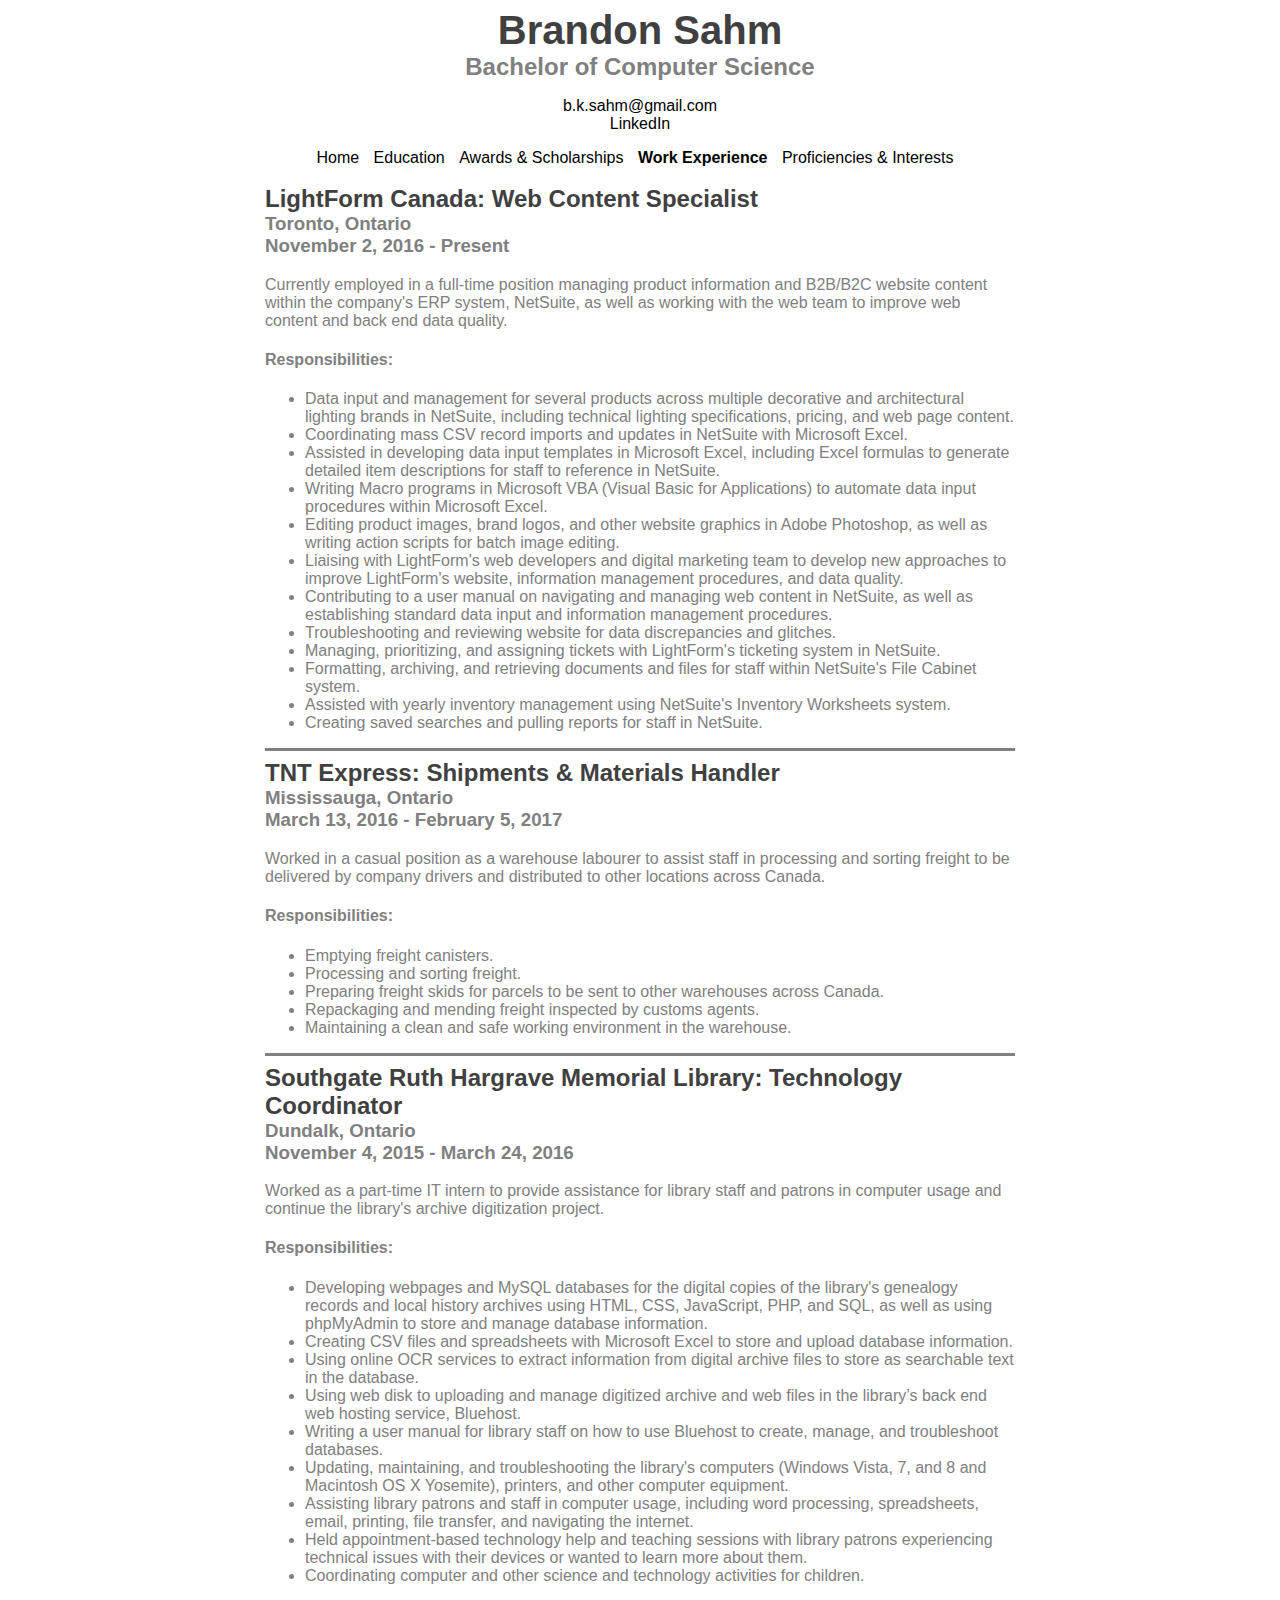
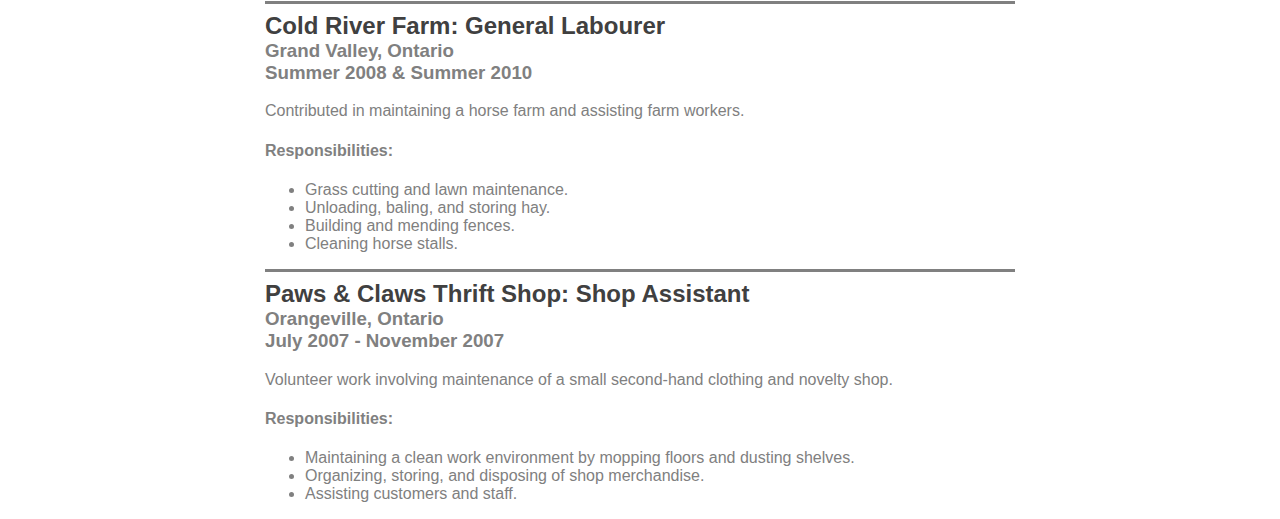
<file: work_experience.html>
<!DOCTYPE html>
<html lang="en">
	<head>
		<title>Brandon Sahm - Work Experience</title>
		<link href="styles.css" type="text/css" rel="stylesheet" />
		<meta http-equiv="content-type" content="text/html; charset=UTF-8">
		<meta name="viewport" content="width=device-width; initial-scale=1.0" />
	</head>
	<body>
		<div id="wrapper">
			<div id="header">
				<h1>Brandon Sahm</h1>
				<h2>Bachelor of Computer Science</h2>
				<p><a href="mailto:b.k.sahm@gmail.com">b.k.sahm@gmail.com</a><br />
				<a href="https://ca.linkedin.com/pub/brandon-sahm/102/932/ab7" target="_blank">LinkedIn</a></p>
			
				<div id="website_links">
					<nav>
						<ul>
							<li><a href="index.html">Home</a></li>
							<li><a href="education.html">Education</a></li>
							<li><a href="awards_&_scholarships.html">Awards & Scholarships</a></li>
							<li><span class="deactivated_link">Work Experience</span></li>
							<li><a href="proficiencies_&_interests.html">Proficiencies & Interests</a></li>
						</ul>
						
						<select onChange="window.location.href=this.value">
							<option value="" selected="selected">Navigate Here:</option> 
							<option value="index.html">Home</option> 
							<option value="education.html">Education</option> 
							<option value="awards_&_scholarships.html">Awards & Scholarships</option> 
							<option value="">Work Experience</option> 
							<option value="proficiencies_&_interests.html">Proficiencies & Interests</option>
						</select>
					</nav>
					<br />
				</div>
			</div>
			<div>
				<h2><span class="subtitle">LightForm Canada: Web Content Specialist</span></h2>
				<h3>Toronto, Ontario<br /> November 2, 2016 &#45; Present</h3>
				<p>
					Currently employed in a full-time position managing product information and B2B/B2C website content within the company's ERP system, NetSuite, as well as working with the web team to improve web content and back end data quality.
					<h4>Responsibilities:</h4>
					<ul>
						<li>Data input and management for several products across multiple decorative and architectural lighting brands in NetSuite, including technical lighting specifications, pricing, and web page content.</li>
						<li>Coordinating mass CSV record imports and updates in NetSuite with Microsoft Excel.</li>
						<li>Assisted in developing data input templates in Microsoft Excel, including Excel formulas to generate detailed item descriptions for staff to reference in NetSuite.
						<li>Writing Macro programs in Microsoft VBA (Visual Basic for Applications) to automate data input procedures within Microsoft Excel.</li>
						<li>Editing product images, brand logos, and other website graphics in Adobe Photoshop, as well as writing action scripts for batch image editing.</li>
						<li>Liaising with LightForm's web developers and digital marketing team to develop new approaches to improve LightForm's website, information management procedures, and data quality.</li>
						<li>Contributing to a user manual on navigating and managing web content in NetSuite, as well as establishing standard data input and information management procedures. 
						<li>Troubleshooting and reviewing website for data discrepancies and glitches.</li>
						<li>Managing, prioritizing, and assigning tickets with LightForm's ticketing system in NetSuite.</li>
						<li>Formatting, archiving, and retrieving documents and files for staff within NetSuite's File Cabinet system.</li>
						<li>Assisted with yearly inventory management using NetSuite's Inventory Worksheets system.</li>
						<li>Creating saved searches and pulling reports for staff in NetSuite.</li>
					</ul>
				</p>
			</div>
			<hr />
			<div>
			<div>
				<h2><span class="subtitle">TNT Express: Shipments & Materials Handler</span></h2>
				<h3>Mississauga, Ontario<br /> March 13, 2016 &#45; February 5, 2017</h3>
				<p>
					Worked in a casual position as a warehouse labourer to assist staff in processing and sorting freight to be delivered by company drivers and distributed to other locations across Canada.					
					<h4>Responsibilities:</h4>
					<ul>
						<li>Emptying freight canisters.</li>
						<li>Processing and sorting freight.</li>
						<li>Preparing freight skids for parcels to be sent to other warehouses across Canada.</li>
						<li>Repackaging and mending freight inspected by customs agents.</li>
						<li>Maintaining a clean and safe working environment in the warehouse.</li>
					</ul>
				</p>
			</div>
			<hr />
			<div>
				<h2><span class="subtitle">Southgate Ruth Hargrave Memorial Library: Technology Coordinator</span></h2>
				<h3>Dundalk, Ontario<br /> November 4, 2015 &#45; March 24, 2016</h3>
				<p>
					Worked as a part-time IT intern to provide assistance for library staff and patrons in computer usage and continue the library's archive digitization project.
					<h4>Responsibilities:</h4>
					<ul>
						<li>Developing webpages and MySQL databases for the digital copies of the library's genealogy records and local history archives using HTML, CSS, JavaScript, PHP, and SQL, as well as using phpMyAdmin to store and manage database information.</li>
						<li>Creating CSV files  and spreadsheets with Microsoft Excel to store and upload database information.</li>
						<li>Using online OCR services to extract information from digital archive files to store as searchable text in the database.</li>
						<li>Using web disk to uploading and manage digitized archive and web files in the library’s back end web hosting service, Bluehost.</li>
						<li>Writing a user manual for library staff on how to use Bluehost to create, manage, and troubleshoot databases.</li> 
						<li>Updating, maintaining, and troubleshooting the library's computers (Windows Vista, 7, and 8 and Macintosh OS X Yosemite), printers, and other computer equipment.</li>
						<li>Assisting library patrons and staff in computer usage, including word processing, spreadsheets, email, printing, file transfer, and navigating the internet.</li>
						<li>Held appointment-based technology help and teaching sessions with library patrons experiencing technical issues with their devices or wanted to learn more about them.</li>
						<li>Coordinating computer and other science and technology activities for children.</li>
					</ul>
				</p>
			</div>
			<hr />
			<div>
				<h2><span class="subtitle">Cold River Farm: General Labourer</span></h2>
				<h3>Grand Valley, Ontario<br />Summer 2008 & Summer 2010</h3>
				<p>
					Contributed in maintaining a horse farm and assisting farm workers.
					<h4>Responsibilities:</h4>
					<ul>
						<li>Grass cutting and lawn maintenance.</li>
						<li>Unloading, baling, and storing hay.</li>
						<li>Building and mending fences.</li>
						<li>Cleaning horse stalls.</li>
					</ul>
				</p>
			</div>
			<hr />
			<div class="work_history_last">
				<h2><span class="subtitle">Paws & Claws Thrift Shop: Shop Assistant</span></h2>
				<h3>Orangeville, Ontario<br />July 2007 &#45; November 2007</h3>
				<p>
					Volunteer work involving maintenance of a small second-hand clothing and novelty shop.
					<h4>Responsibilities:</h4>
					<ul>
						<li>Maintaining a clean work environment by mopping floors and dusting shelves.</li>
						<li>Organizing, storing, and disposing of shop merchandise.</li>
						<li>Assisting customers and staff.</li>
					</ul>
				</p>
			</div>
		</div>
	</body>
</html>
</file>
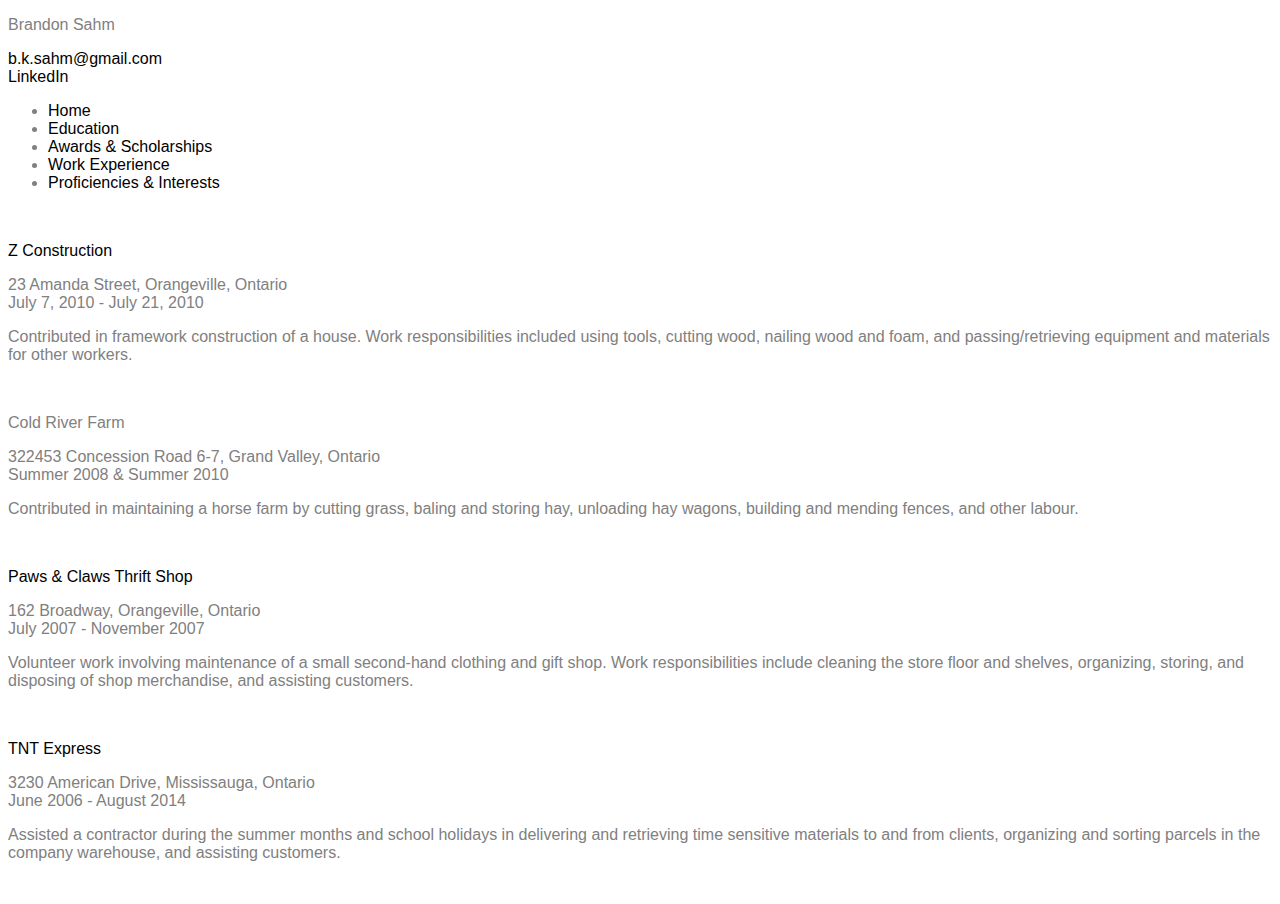
<file: work_history.html>
<!DOCTYPE html>
<html>
	<head>
		<title>Brandon Sahm</title>
		<link href="styles.css" type="text/css" rel="stylesheet" />
	</head>
	<body>
		<div class="Header">
			<p class="Name">Brandon Sahm</p>
			<p><a href="mailto:b.k.sahm@gmail.com">b.k.sahm@gmail.com</a><br />
			<a href="https://ca.linkedin.com/pub/brandon-sahm/102/932/ab7" target="_blank">LinkedIn</a></p>
		
			<div class="Website_Links">
				<ul>
					<li><a href="/">Home</a></li>
					<li><a href="/education">Education</a></li>
					<li><a href="/awards_&_scholarships">Awards & Scholarships</a></li>
					<li><a href="/work_experience" class="on">Work Experience</a></li>
					<li><a href="/proficiencies_&_interests">Proficiencies & Interests</a></li>
				</ul>
			<br />
			</div>
		</div>
		
		<p class="heading"><a href="http://www.zconstruction.ca/" target="_blank">Z Construction</a></p>
		<p class="subheading">23 Amanda Street, Orangeville, Ontario<br />July 7, 2010 &#45; July 21, 2010</p>
		<p>Contributed in framework construction of a house. Work responsibilities included using tools, cutting wood, nailing wood and foam, and passing/retrieving equipment and materials for other workers.</p>
		<br />
		
		<p class="heading">Cold River Farm</p>
		<p class="subheading">322453 Concession Road 6-7, Grand Valley, Ontario<br />Summer 2008 & Summer 2010</p>
		<p>Contributed in maintaining a horse farm by cutting grass, baling and storing hay, unloading hay wagons, building and mending fences, and other labour.</p>
		<br />
		
		<p class="heading"><a href="http://www.orangeville.ontariospca.ca/thrift-store.html" target="_blank">Paws & Claws Thrift Shop</a></p>
		<p class="subheading">162 Broadway, Orangeville, Ontario<br />July 2007 &#45; November 2007</p>
		<p>Volunteer work involving maintenance of a small second-hand clothing and gift shop. Work responsibilities include cleaning the store floor and shelves, organizing, storing, and disposing of shop merchandise, and assisting customers.</p>
		<br />
		
		<p class="heading"><a href="http://www.tnt.com/express/en_ca/site/home.html" target="_blank">TNT Express</a></p>
		<p class="subheading">3230 American Drive, Mississauga, Ontario<br /> June 2006 &#45; August 2014</p>
		<p>Assisted a contractor during the summer months and school holidays in delivering and retrieving time sensitive materials to and from clients, organizing and sorting parcels in the company warehouse, and assisting customers.</p>
		<br />
	</body>
</html>
</file>
<file: styles.css>
#wrapper{
	max-width: 750px;
	margin: 0 auto;
}
body{
	font-family: Calibri, Arial, Helvetica, sans-serif;
   	color: grey;
	text-align: left;
}
hr{
	border: 0;
	border-top: solid 3px grey;
}
h2{
	padding: 0px;
	margin: 0px;
}
h3{
	padding-top: 0px;
	margin-top: 0px;
}


#header{
	text-align: center;
}
#website_links>nav>ul>li{ 
	display: inline; 
	padding: 0px 10px 0px 0px;
}
#website_links>nav>ul{
	margin: 0;
	padding: 0;
}


#header>h1{
	color: #404040;
	font-size: 40px;
}
#header>h1, #header>h2{
	margin: 0 auto;
}
.subtitle{
	color: #404040;
}
.deactivated_link{
	font-weight: bold;
	color: black;
}
#computer_skills>ul>li, #other_skills>ul>li{
	display: inline-block;
	vertical-align: top;
	width: 250px;
}
#os_and_vm, #programs_and_applications, #personal_qualities{
	padding-right: 25px;
}
#programs_and_applications, #other_computer_skills{
	padding-top: 10px;
	margin-top: 10px;
}


.vm_padding{
	padding-left: 13px;
}


ul li{
	list-style-position: outside;
}


a{
	text-decoration: none;
	color: black;
}
a:hover{
	text-decoration: underline;
	color: black;
}	
a:active{
	color: grey; 
}


nav select {
	display: none; 
}


@media (max-width: 640px) {
	nav ul     { display: none; }
	nav select { display: inline-block; }
}

@media (max-width: 601px) {
	#programming_languages, #hobbies { padding-top: 10px; margin-top: 10px; }
}

@media (max-width: 500px) {
	#header>h1 { font-size: 35px; }
	#programming_languages, #hobbies { padding-top: 10px; margin-top: 10px; }
	h2 { font-size: 20px; }
	h3, p, li { font-size: 14px; }
}

@media (max-width: 300px) {
	#header>h1 { font-size: 30px; }
	#programming_languages, #hobbies { padding-top: 10px; margin-top: 10px; }
	h2 { font-size: 15px; }
	h3, p, li { font-size: 11px; }
}
</file>
